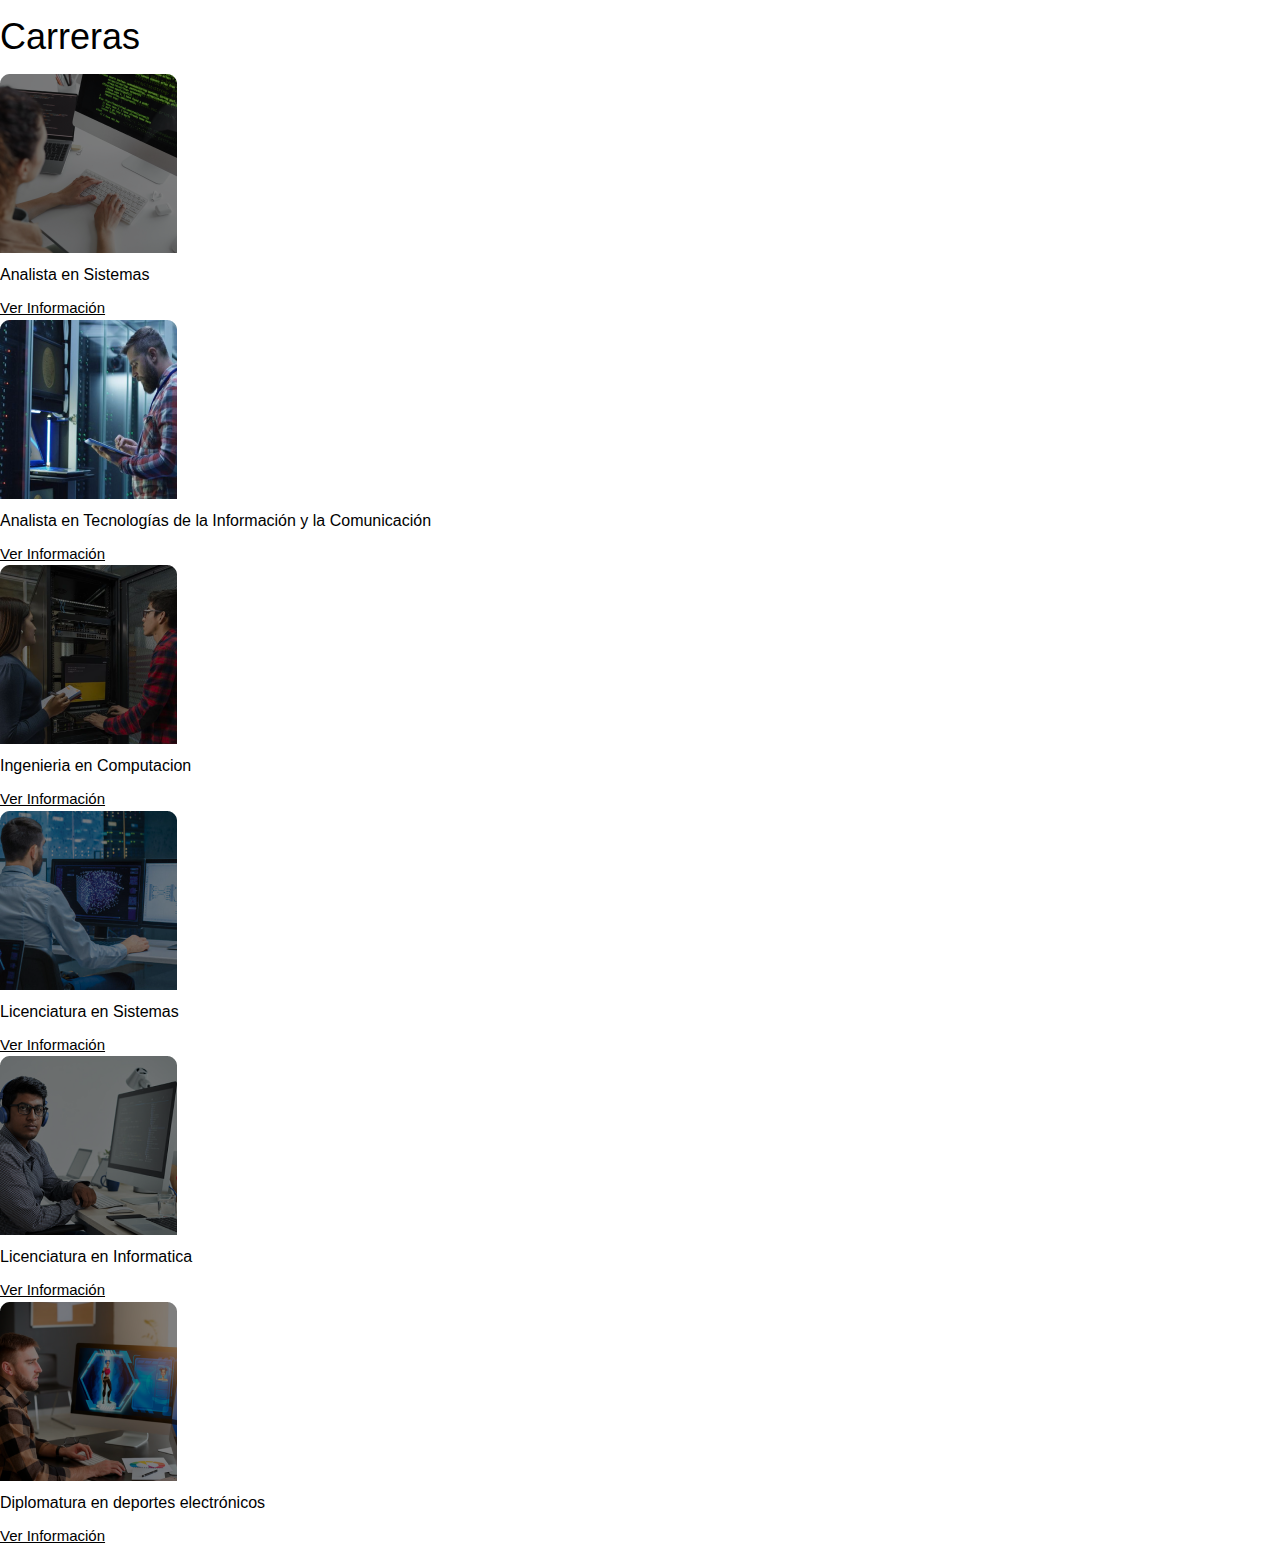
<file: carreras.html>
<!doctype html>
<html lang="en">
  <head>
    <!-- Required meta tags -->
    <meta charset="utf-8">
    <meta name="viewport" content="width=device-width, initial-scale=1, shrink-to-fit=no">
    <title>Carreras</title>
    <!-- etiqueta para agregar el favicon -->
    <link rel="shortcut icon" href="img/favicon.png">
    <!-- para el navbar -->
    <link rel="stylesheet" href="https://www.w3schools.com/w3css/4/w3.css">
    <link rel="stylesheet" href="https://fonts.googleapis.com/css?family=Lato">
    <link rel="stylesheet" href="https://cdnjs.cloudflare.com/ajax/libs/font-awesome/4.7.0/css/font-awesome.min.css">

   <!-- Bootstrap CSS -->
   <link href="https://cdn.jsdelivr.net/npm/bootstrap@5.0.2/dist/css/bootstrap.min.css" rel="stylesheet" integrity="sha384-EVSTQN3/azprG1Anm3QDgpJLIm9Nao0Yz1ztcQTwFspd3yD65VohhpuuCOmLASjC" crossorigin="anonymous">

  </head>
  <body>

    <div class="title text-center py-3">
        <h1>Carreras</h1>
    </div>

    <div class="container">
        <div class="row g-3">
            <div class="col-12 col-md-6 col-lg-4">
                <div class="card">
                    <img src="img/1.png" class="card-img-top" alt="Analista en Sistemas">
                    <div class="card-body">
                        <h6 class="card-title">Analista en Sistemas</h6>
                        <a href="analista-sistemas.html" class="btn btn-primary">Ver Información</a>
                    </div>
                </div>
            </div>
            <div class="col-12 col-md-6 col-lg-4">
                <div class="card">
                    <img src="img/2.png" class="card-img-top" alt="Analista en Sistemas">
                    <div class="card-body">
                        <h6 class="card-title"> Analista en Tecnologías de la Información y la Comunicación</h6>
                        <a href="analista-ATIC.html" class="btn btn-primary">Ver Información</a>
                    </div>
                </div>
            </div>
            <div class="col-12 col-md-6 col-lg-4">
                <div class="card">
                    <img src="img/3.png" class="card-img-top" alt="Analista en Sistemas">
                    <div class="card-body">
                        <h6 class="card-title">Ingenieria en Computacion</h6>
                        <a href="ingenieria.html" class="btn btn-primary">Ver Información</a>
                    </div>
                </div>
            </div>
            <div class="col-12 col-md-6 col-lg-4">
                <div class="card">
                    <img src="img/4.png" class="card-img-top" alt="Analista en Sistemas">
                    <div class="card-body">
                        <h6 class="card-title">Licenciatura en Sistemas</h6>
                        <a href="licenciatura-sistemas.html" class="btn btn-primary">Ver Información</a>
                    </div>
                </div>
            </div>
            <div class="col-12 col-md-6 col-lg-4">
                <div class="card">
                    <img src="img/5.png" class="card-img-top" alt="Analista en Sistemas">
                    <div class="card-body">
                        <h6 class="card-title">Licenciatura en Informatica</h6>
                        <a href="licenciatura-informatica.html" class="btn btn-primary">Ver Información</a>
                    </div>
                </div>
            </div>
            <div class="col-12 col-md-6 col-lg-4">
                <div class="card">
                    <img src="img/6.png" class="card-img-top" alt="Analista en Sistemas">
                    <div class="card-body">
                        <h6 class="card-title">Diplomatura en deportes electrónicos</h6>
                        <a href="diplomatura.html" class="btn btn-primary">Ver Información</a>
                    </div>
                </div>
            </div>
    
        </div>

    </div>

    <!-- Optional JavaScript -->
    <!-- jQuery first, then Popper.js, then Bootstrap JS -->
    <!-- <script src="https://code.jquery.com/jquery-3.3.1.slim.min.js" integrity="sha384-q8i/X+965DzO0rT7abK41JStQIAqVgRVzpbzo5smXKp4YfRvH+8abtTE1Pi6jizo" crossorigin="anonymous"></script> -->
    <!-- <script src="https://cdn.jsdelivr.net/npm/popper.js@1.14.7/dist/umd/popper.min.js" integrity="sha384-UO2eT0CpHqdSJQ6hJty5KVphtPhzWj9WO1clHTMGa3JDZwrnQq4sF86dIHNDz0W1" crossorigin="anonymous"></script> -->
    <!-- <script src="https://cdn.jsdelivr.net/npm/bootstrap@4.3.1/dist/js/bootstrap.min.js" integrity="sha384-JjSmVgyd0p3pXB1rRibZUAYoIIy6OrQ6VrjIEaFf/nJGzIxFDsf4x0xIM+B07jRM" crossorigin="anonymous"></script> -->
  </body>
</html>
</file>
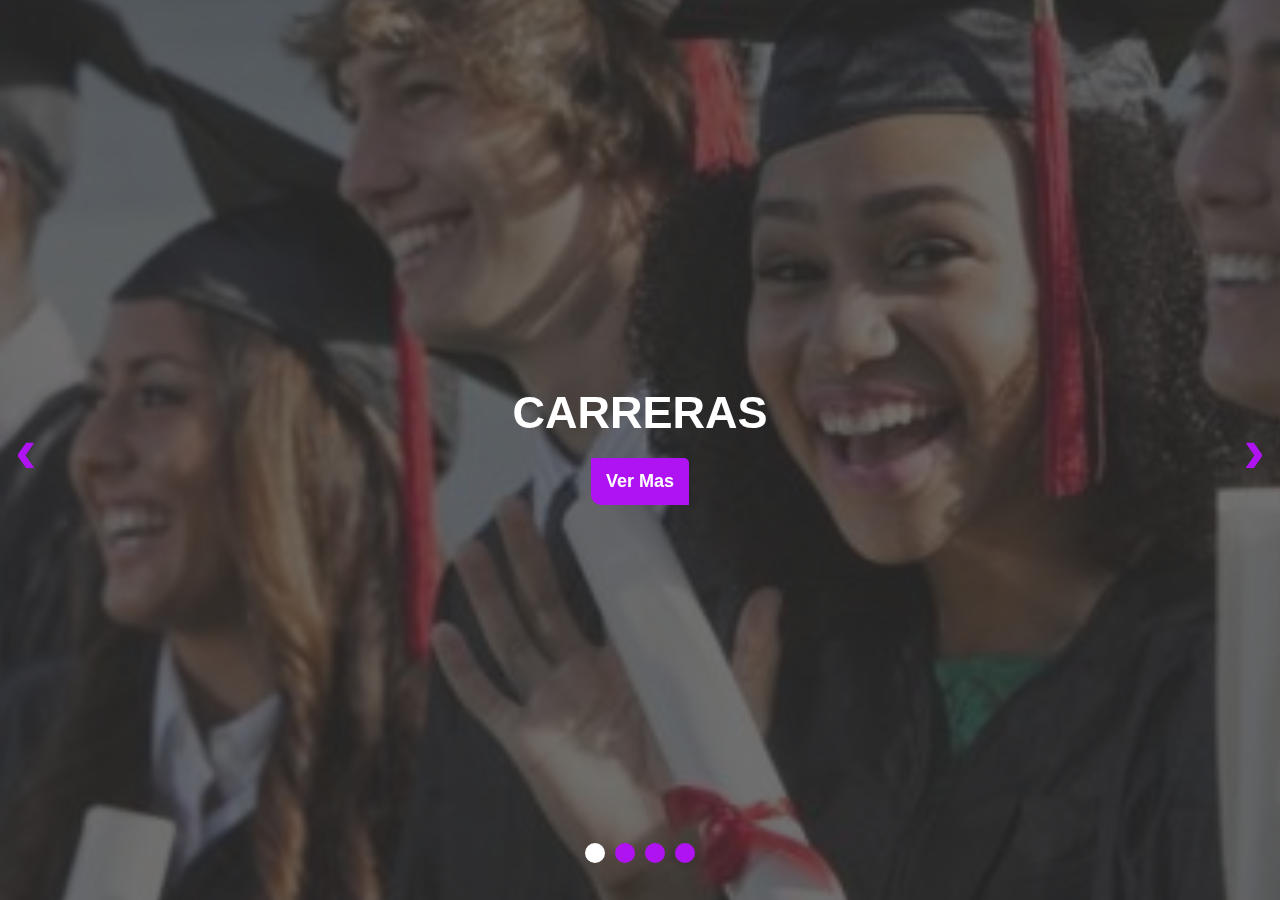
<file: estudiantes.html>
<!DOCTYPE html>
<html lang="en">
<head>
    <meta charset="UTF-8">
    <!-- etiqueta para agregar el favicon -->
    <link rel="shortcut icon" href="img/favicon.png">
    <meta http-equiv="X-UA-Compatible" content="IE=edge">
    <meta name="viewport" content="width=device-width, initial-scale=1.0">
    <title>Estudiantes</title>
    
    <link rel="stylesheet" href="https://stackpath.bootstrapcdn.com/bootstrap/4.5.2/css/bootstrap.min.css">

    <link rel="stylesheet" href="https://cdn.jsdelivr.net/npm/bootstrap-icons@1.10.3/font/bootstrap-icons.css">
    <link rel="stylesheet" href="css/main.css">


    <link rel="stylesheet" href="css/css2/bootstrap.min.css">
    <link rel="stylesheet" href="css/css2/owl.carousel.min.css">
    <link rel="stylesheet" href="css/css2/owl.theme.default.css">
    <link rel="stylesheet" href="css/css2/style.css">
</head>
<body>
    <!-- Banner Area start -->
    <section class="slider-area owl-carousel">
        <div class="slider-item" style="background-image: url(img/slide1.svg);">
            <div class="container">
                <div class="row">
                    <div class="col-xl-12">
                        <div class="slider-content">
                            <h4>Carreras</h4>
                            <a href="carreras.html" class="slider-btn">Ver Mas</a>
                        </div>
                    </div>
                </div>
            </div>
        </div>
        <div class="slider-item" style="background-image: url(img/slide2.svg);">
            <div class="container">
                <div class="row">
                    <div class="col-xl-12">
                        <div class="slider-content">
                            <h4>Rubros</h4>
                            <a href="rubros.html" class="slider-btn">Ver Mas</a>
                        </div>
                    </div>
                </div>
            </div>
        </div>
        <div class="slider-item" style="background-image: url(img/slide3.svg);">
            <div class="container">
                <div class="row">
                    <div class="col-xl-12">
                        <div class="slider-content">
                            <h4>Sugerencias</h4>
                            <a href="sugerencias.html" class="slider-btn">Ver Mas</a>
                        </div>
                    </div>
                </div>
            </div>
        </div>
        <div class="slider-item" style="background-image: url(img/slide4.svg);">
            <div class="container">
                <div class="row">
                    <div class="col-xl-12">
                        <div class="slider-content">
                            <h4>Preguntas</h4>
                            <a href="preguntas.html" class="slider-btn">Ver Mas</a>
                        </div>
                    </div>
                </div>
            </div>
        </div>
    </section>
    <script src="js/main.js"></script>
    <!-- Banner Area end -->
    <script src="js/jquery.min.js"></script>
    <script src="js/owl.carousel.min.js"></script>
    <script>
        $(document).ready(function(){
            $(".slider-area").owlCarousel({
                items: 1,
                loop: true,
                nav: true,
                autoplay: true
            });
        });
    </script>
    
</body>
</html>
</file>
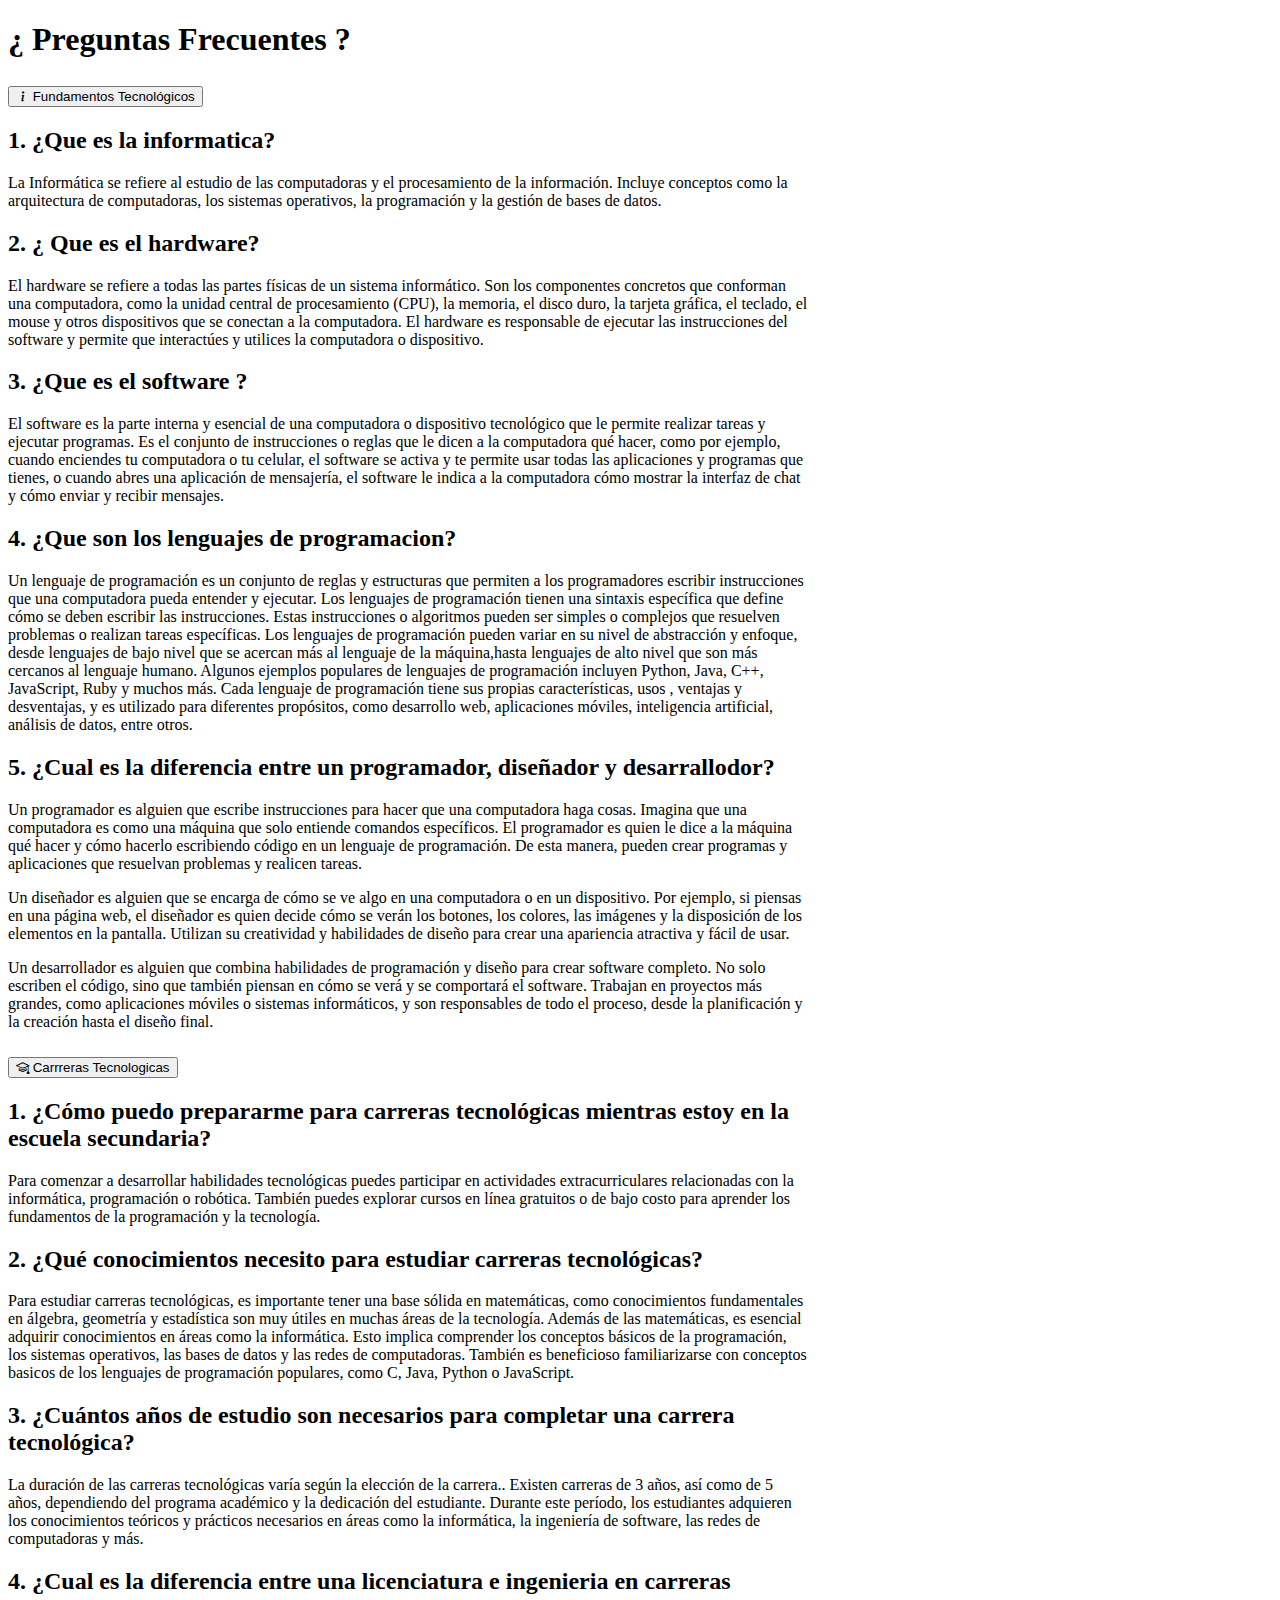
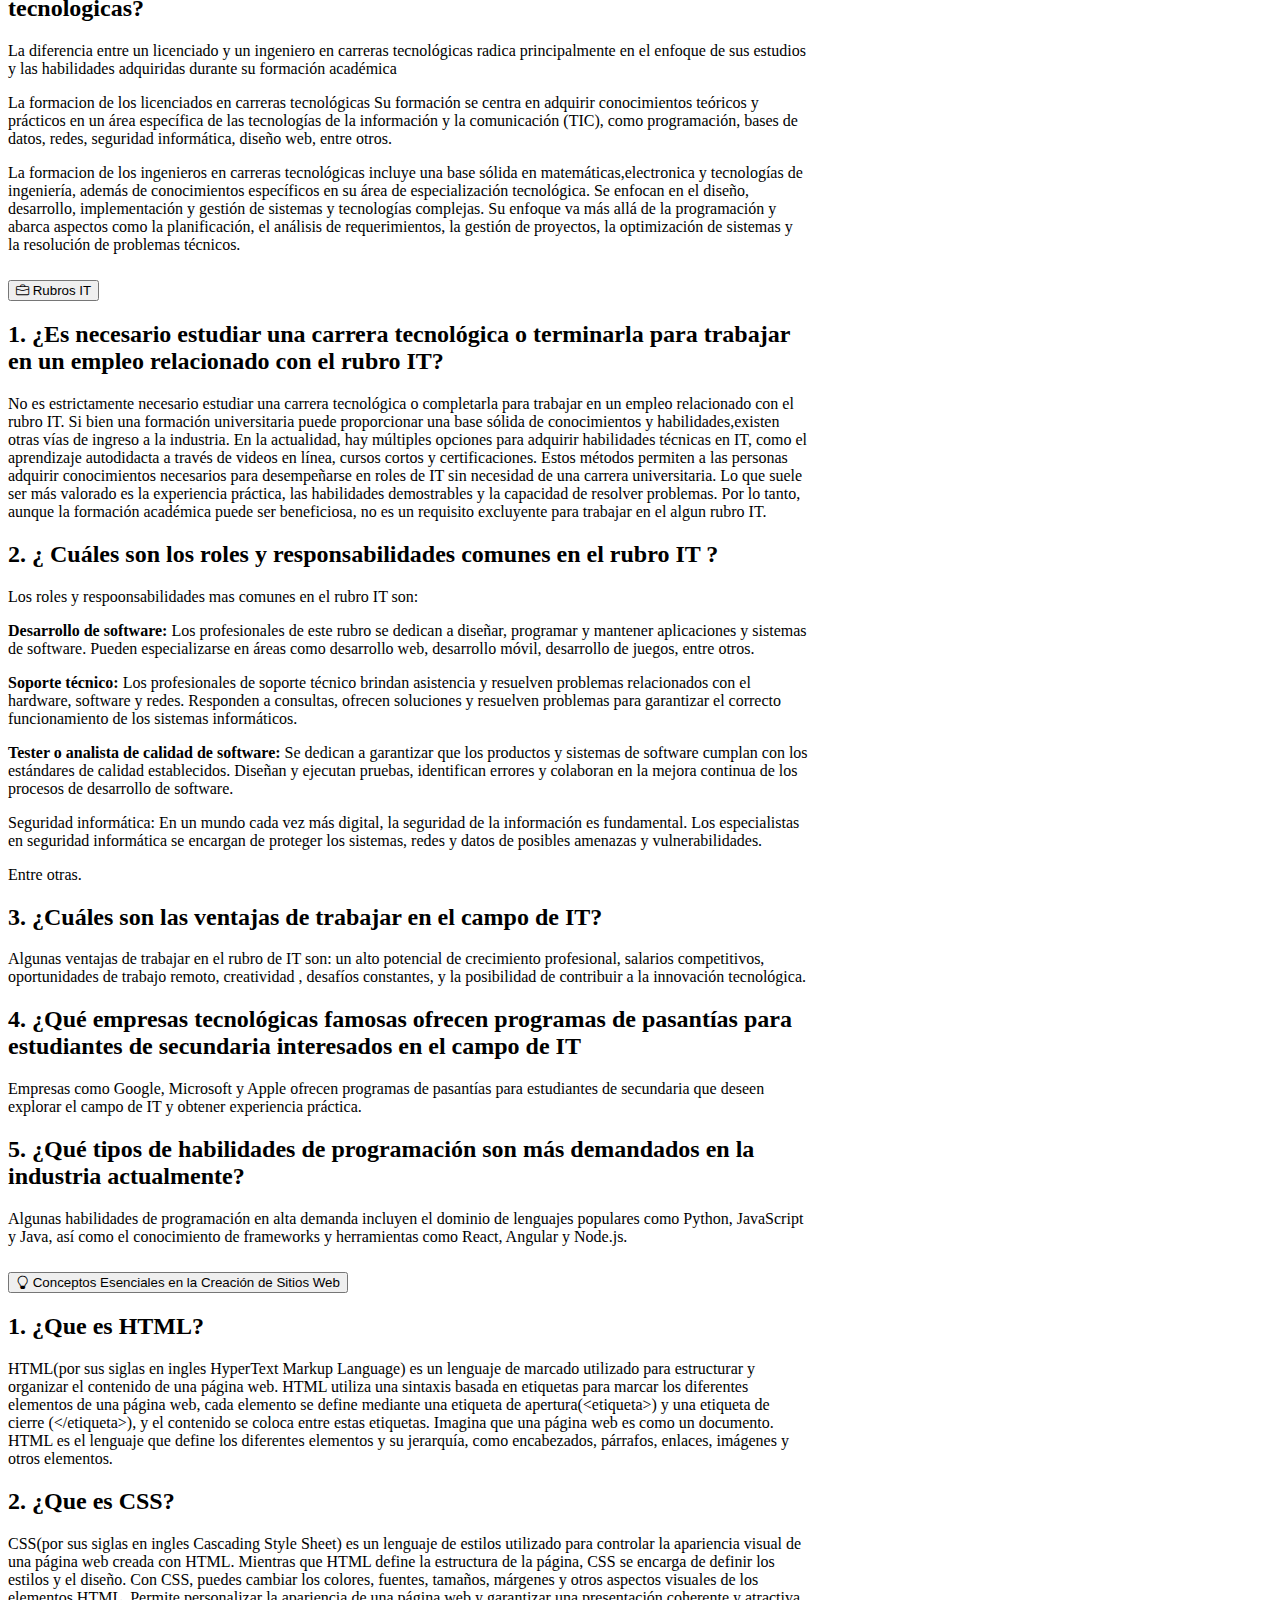
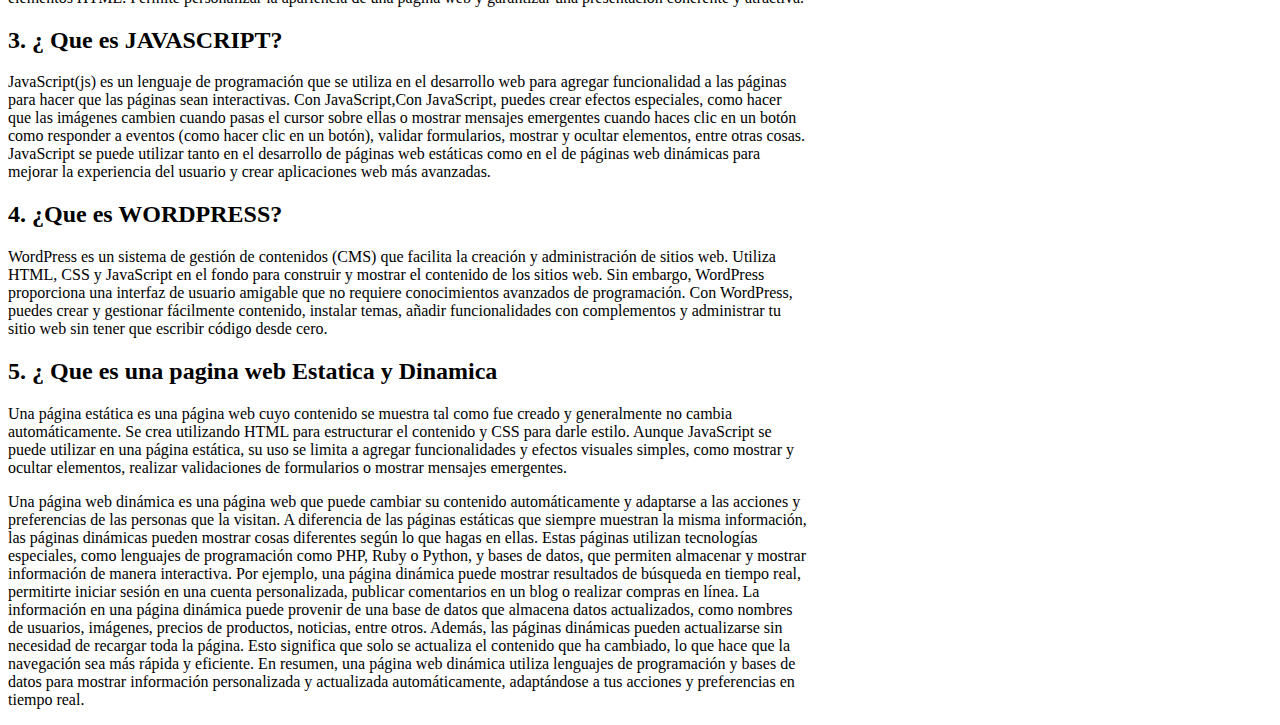
<file: preguntas.html>
<!doctype html>
<html lang="en">
  <head>
    <meta charset="UTF-8">
    <!-- etiqueta para agregar el favicon -->
    <link rel="shortcut icon" href="img/favicon.png">
    <meta name="viewport" content="width=device-width, initial-scale=1">
    <!-- etiqueta para colocar titulo de web  -->
    <title>Preguntas</title>
    <link href="https://cdn.jsdelivr.net/npm/bootstrap@5.2.1/dist/css/bootstrap.min.css" rel="stylesheet" integrity="sha384-iYQeCzEYFbKjA/T2uDLTpkwGzCiq6soy8tYaI1GyVh/UjpbCx/TYkiZhlZB6+fzT" crossorigin="anonymous">
    <link rel="stylesheet" href="https://cdn.jsdelivr.net/npm/bootstrap-icons@1.9.1/font/bootstrap-icons.css">

  </head>

<body class="min-vh-100 bg-light">

<main class="h-75 bg-light d-flex align-items-center">                
<!-- El contenedor de la categorias -->
    <section id="principal" class="h-75 container-sm mx-auto bg-light" style ="max-width: 800px;">
        <h1 class="fs-5 text-primary text-center py-3">¿ Preguntas Frecuentes ?</h1>             
     <!-- La primera categoria -->
        <div class="accordion" id="accordionExample">
          <div class="accordion-item my-4">
            <h2 class="accordion-header" id="headingOne">
              <button class="accordion-button" type="button" data-bs-toggle="collapse" data-bs-target="#collapseOne" aria-expanded="true" aria-controls="collapseOne">
                <i class="bi bi-info-lg"></i>
                <span class="px-3 text-info " mi-elemento>Fundamentos Tecnológicos</span>
              </button>
            </h2>
            <div id="collapseOne" class="accordion-collapse collapse show" aria-labelledby="headingOne" data-bs-parent="#accordionExample">
              <div class="accordion-body">
                    <h2 class="fs-6 fw-semibold">1. ¿Que es la informatica?</h2>
                    <div class="my-2"> 
                    La Informática se refiere al estudio de las computadoras y el procesamiento de la información. 
                    Incluye conceptos como la arquitectura de computadoras, los sistemas operativos, la programación y la gestión de bases de datos.
                    </div>
                    <h2 class="fs-6 fw-semibold">2. ¿ Que es el hardware?</h2>
                    <div class="my-2">
                    El hardware se refiere a todas las partes físicas de un sistema informático. Son los componentes concretos que conforman una computadora, como la unidad central de procesamiento (CPU), la memoria, el disco duro, la tarjeta gráfica, el teclado, el mouse y otros dispositivos que se conectan a la computadora. 
                    El hardware es responsable de ejecutar las instrucciones del software y permite que interactúes y utilices la computadora o dispositivo.
                    </div>
                    <h2 class="fs-6 fw-semibold">3. ¿Que es el software ?</h2>
                    <div class="my-2">
                    El software es la parte interna y esencial de una computadora o dispositivo tecnológico que le permite realizar tareas y ejecutar programas.
                    Es el conjunto de instrucciones o reglas que le dicen a la computadora qué hacer, como por ejemplo, cuando enciendes tu computadora
                    o tu celular, el software se activa y te permite usar todas las aplicaciones y programas que tienes, o cuando abres una aplicación de mensajería, 
                    el software le indica a la computadora cómo mostrar la interfaz de chat y cómo enviar y recibir mensajes.
                    </div>
                    <h2 class="fs-6 fw-semibold">4. ¿Que son los lenguajes de programacion?</h2>
                    <div class="my-2">
                    Un lenguaje de programación es un conjunto de reglas y estructuras que permiten a los programadores escribir instrucciones que una computadora pueda entender y ejecutar.
                    Los lenguajes de programación tienen una sintaxis específica que define cómo se deben escribir las instrucciones. Estas instrucciones o algoritmos pueden ser simples o complejos que resuelven problemas o realizan tareas específicas.
                    Los lenguajes de programación pueden variar en su nivel de abstracción y enfoque, desde lenguajes de bajo nivel que se acercan más al lenguaje de la máquina,hasta lenguajes de alto nivel que son más cercanos al lenguaje humano.
                    Algunos ejemplos populares de lenguajes de programación incluyen Python, Java, C++, JavaScript, Ruby y muchos más.
                    Cada lenguaje de programación tiene sus propias características, usos , ventajas y desventajas, y es utilizado para diferentes propósitos, como desarrollo web, aplicaciones móviles, inteligencia artificial, análisis de datos, entre otros.
                    </div>
                    <h2 class="fs-6 fw-semibold">5. ¿Cual es la diferencia entre un programador, diseñador y desarrallodor?</h2>
                    <div class="my-2">
                    <p> Un programador es alguien que escribe instrucciones para hacer que una computadora haga cosas. 
                    Imagina que una computadora es como una máquina que solo entiende comandos específicos. 
                    El programador es quien le dice a la máquina qué hacer y cómo hacerlo escribiendo código en un lenguaje de programación.
                    De esta manera, pueden crear programas y aplicaciones que resuelvan problemas y realicen tareas.</p>

                    <p> Un diseñador es alguien que se encarga de cómo se ve algo en una computadora o en un dispositivo.
                    Por ejemplo, si piensas en una página web, el diseñador es quien decide cómo se verán los botones, los colores, las imágenes y la disposición de los elementos en la pantalla.
                    Utilizan su creatividad y habilidades de diseño para crear una apariencia atractiva y fácil de usar.</p>
                    
                    <p>Un desarrollador es alguien que combina habilidades de programación y diseño para crear software completo.
                    No solo escriben el código, sino que también piensan en cómo se verá y se comportará el software. 
                    Trabajan en proyectos más grandes, como aplicaciones móviles o sistemas informáticos, y son responsables de todo el proceso, desde la planificación y la creación hasta el diseño final.</p> 
                    </div>
              </div>
            </div>
          </div>
<!-- La segunda Categoria  -->
        <div class="accordion-item my-4">
          <h2 class="accordion-header" id="headingTwo">
            <button class="accordion-button collapsed" type="button" data-bs-toggle="collapse" data-bs-target="#collapseTwo" aria-expanded="false" aria-controls="collapseTwo">
                <i class="bi bi-mortarboard"></i>
              <span class="px-3 text-info" >Carrreras Tecnologicas</span>  
            </button>
          </h2>
          <div id="collapseTwo" class="accordion-collapse collapse" aria-labelledby="headingTwo" data-bs-parent="#accordionExample">
            <div class="accordion-body">
              <h2 class="fs-6 fw-semibold">1. ¿Cómo puedo prepararme para carreras tecnológicas mientras estoy en la escuela secundaria?</h2>
              <div class="my-2">
                Para comenzar a desarrollar habilidades tecnológicas puedes participar en actividades extracurriculares relacionadas con la informática, programación o robótica. 
                También puedes explorar cursos en línea gratuitos o de bajo costo para aprender los fundamentos de la programación y la tecnología.
              </div>
              <h2 class="fs-6 fw-semibold">2. ¿Qué conocimientos necesito para estudiar carreras tecnológicas?</h2>
              <div class="my-2">
                Para estudiar carreras tecnológicas, es importante tener una base sólida en matemáticas, como conocimientos fundamentales en álgebra, geometría y estadística son muy útiles en muchas áreas de la tecnología.
                Además de las matemáticas, es esencial adquirir conocimientos en áreas como la informática. Esto implica comprender los conceptos básicos de la programación, los sistemas operativos, las bases de datos y las redes de computadoras.
                También es beneficioso familiarizarse con conceptos basicos de los lenguajes de programación populares, como C, Java, Python o JavaScript.
              </div>
              <h2 class="fs-6 fw-semibold">3. ¿Cuántos años de estudio son necesarios para completar una carrera tecnológica?</h2>
              <div class="my-2">
                La duración de las carreras tecnológicas varía según la elección de la carrera.. Existen carreras de 3 años, así como de 5 años, dependiendo del programa académico y la dedicación del estudiante.
                Durante este período, los estudiantes adquieren los conocimientos teóricos y prácticos necesarios en áreas como la informática, la ingeniería de software, las redes de computadoras y más. 
              </div>
              <h2 class="fs-6 fw-semibold">4. ¿Cual es la diferencia entre una licenciatura e ingenieria en carreras tecnologicas?</h2>
              <div class="my-2">
                La diferencia entre un licenciado y un ingeniero en carreras tecnológicas radica principalmente en el enfoque de sus estudios y las habilidades adquiridas durante su formación académica
                <p>La formacion de los licenciados en carreras tecnológicas Su formación se centra en adquirir conocimientos teóricos y prácticos en un área específica de las tecnologías de la información y la comunicación (TIC), como programación, bases de datos, redes, seguridad informática, diseño web, entre otros.</p>
                <p>La formacion de los ingenieros en carreras tecnológicas incluye una base sólida en matemáticas,electronica y tecnologías de ingeniería, además de conocimientos específicos en su área de especialización tecnológica.
                 Se enfocan en el diseño, desarrollo, implementación y gestión de sistemas y tecnologías complejas. Su enfoque va más allá de la programación y abarca aspectos como la planificación, el análisis de requerimientos, la gestión de proyectos, la optimización de sistemas y la resolución de problemas técnicos. </p>
              </div>
            </div>
          </div>
        </div>
 <!-- La tercera categoria  -->
        <div class="accordion-item my-4">
          <h2 class="accordion-header" id="headingThree">
            <button class="accordion-button collapsed" type="button" data-bs-toggle="collapse" data-bs-target="#collapseThree" aria-expanded="false" aria-controls="collapseThree">
              
                <i class="bi bi-briefcase"></i>
              <span class="px-3 text-info">Rubros IT </span>
            </button>
          </h2>
          <div id="collapseThree" class="accordion-collapse collapse" aria-labelledby="headingThree" data-bs-parent="#accordionExample">
            <div class="accordion-body">
              <h2 class="fs-6 fw-semibold">1. ¿Es necesario estudiar una carrera tecnológica o terminarla para trabajar en un empleo relacionado con el rubro IT?</h2>
              <div class="my-2">
                 No es estrictamente necesario estudiar una carrera tecnológica o completarla para trabajar en un empleo relacionado con el rubro IT.
                 Si bien una formación universitaria puede proporcionar una base sólida de conocimientos y habilidades,existen otras vías de ingreso a la industria.
                 En la actualidad, hay múltiples opciones para adquirir habilidades técnicas en IT, como el aprendizaje autodidacta a través de videos en línea, 
                 cursos cortos y certificaciones. Estos métodos permiten a las personas adquirir conocimientos necesarios para desempeñarse en roles de IT sin necesidad de una carrera universitaria.
                Lo que suele ser más valorado es la experiencia práctica, las habilidades demostrables y la capacidad de resolver problemas.
                Por lo tanto, aunque la formación académica puede ser beneficiosa, no es un requisito excluyente para trabajar en el algun rubro IT.
              </div>
              <h2 class="fs-6 fw-semibold">2. ¿ Cuáles son los roles y responsabilidades comunes en el rubro IT ? </h2>
              <div class="my-2">
                <p> Los roles y respoonsabilidades mas comunes en el rubro IT son:  </p>
                <p> <strong> Desarrollo de software:</strong> Los profesionales de este rubro se dedican a diseñar, programar y mantener aplicaciones y sistemas de software. Pueden especializarse en áreas como desarrollo web, desarrollo móvil, desarrollo de juegos, entre otros. </p>
                <p> <strong> Soporte técnico: </strong>  Los profesionales de soporte técnico brindan asistencia y resuelven problemas relacionados con el hardware, software y redes. Responden a consultas, ofrecen soluciones y resuelven problemas para garantizar el correcto funcionamiento de los sistemas informáticos. </p> 
                <p> <strong> Tester o analista de calidad de software: </strong> Se dedican a garantizar que los productos y sistemas de software cumplan con los estándares de calidad establecidos. Diseñan y ejecutan pruebas, identifican errores y colaboran en la mejora continua de los procesos de desarrollo de software.</p>
                <p> Seguridad informática: En un mundo cada vez más digital, la seguridad de la información es fundamental. Los especialistas en seguridad informática se encargan de proteger los sistemas, redes y datos de posibles amenazas y vulnerabilidades. </p> 
                Entre otras.
              </div>
              <h2 class="fs-6 fw-semibold">3. ¿Cuáles son las ventajas de trabajar en el campo de IT? </h2>
              <div class="my-2">
                Algunas ventajas de trabajar en el rubro de IT son:  un alto potencial de crecimiento profesional, salarios competitivos, oportunidades de trabajo remoto, creatividad , desafíos constantes, y la posibilidad de contribuir a la innovación tecnológica.
              </div>
              <h2 class="fs-6 fw-semibold">4. ¿Qué empresas tecnológicas famosas ofrecen programas de pasantías para estudiantes de secundaria interesados en el campo de IT</h2>
              <div class="my-2">Empresas como Google, Microsoft y Apple ofrecen programas de pasantías para estudiantes de secundaria que deseen explorar el campo de IT y obtener experiencia práctica.</div>
              <h2 class="fs-6 fw-semibold">5. ¿Qué tipos de habilidades de programación son más demandados en la industria actualmente?</h2>
              <div class="my-2">
                Algunas habilidades de programación en alta demanda incluyen el dominio de lenguajes populares como Python, JavaScript y Java, así como el conocimiento de frameworks y herramientas como React, Angular y Node.js.
              </div>
            </div>
          </div>
        </div>
 <!-- La cuarta categoria  -->
      <div class="accordion-item">
          <h2 class="accordion-header" id="heading4">
            <button class="accordion-button collapsed" type="button" data-bs-toggle="collapse" data-bs-target="#collapseFour" aria-expanded="false" aria-controls="collapseThree">
                <i class="bi bi-lightbulb"></i>
               <span class="px-3 text-info">Conceptos Esenciales en la Creación de Sitios Web</span>
            </button>
          </h2>
          <div id="collapseFour" class="accordion-collapse collapse" aria-labelledby="heading4" data-bs-parent="#accordionExample">
            <div class="accordion-body">
              <h2 class="fs-6 fw-semibold">1. ¿Que es HTML?</h2>
              <div class="my-2">
                HTML(por sus siglas en ingles HyperText Markup Language) es un lenguaje de marcado utilizado para estructurar y organizar el contenido de una página web. 
                HTML utiliza una sintaxis basada en etiquetas para marcar los diferentes elementos de una página web, cada elemento se define mediante una etiqueta de apertura(&lt;etiqueta&gt;) y una etiqueta de cierre (&lt;/etiqueta&gt;), y el contenido se coloca entre estas etiquetas. 
                Imagina que una página web es como un documento. HTML es el lenguaje que define los diferentes elementos y su jerarquía, como encabezados, párrafos, enlaces, imágenes y otros elementos.

            </div>
              <h2 class="fs-6 fw-semibold">2. ¿Que es CSS?</h2>
              <div class="my-2">
                CSS(por sus siglas en ingles Cascading Style Sheet) es un lenguaje de estilos utilizado para controlar la apariencia visual de una página web creada con HTML. 
                Mientras que HTML define la estructura de la página, CSS se encarga de definir los estilos y el diseño. Con CSS, puedes cambiar los colores, fuentes, tamaños, márgenes y otros aspectos visuales de los elementos HTML.
                 Permite personalizar la apariencia de una página web y garantizar una presentación coherente y atractiva.
            </div>
              <h2 class="fs-6 fw-semibold">3. ¿ Que es JAVASCRIPT?</h2>
              <div class="my-2">
                JavaScript(js) es un lenguaje de programación que se utiliza en el desarrollo web para agregar funcionalidad a las páginas para hacer que las páginas sean interactivas.
                Con JavaScript,Con JavaScript, puedes crear efectos especiales, como hacer que las imágenes cambien cuando pasas el cursor sobre ellas o mostrar mensajes emergentes cuando haces clic en un botón como responder a eventos (como hacer clic en un botón), validar formularios, mostrar y ocultar elementos, entre otras cosas. 
                JavaScript se puede utilizar tanto en el desarrollo de páginas web estáticas como en el de páginas web dinámicas para  mejorar la experiencia del usuario y crear aplicaciones web más avanzadas.
            </div>
              <h2 class="fs-6 fw-semibold">4. ¿Que es WORDPRESS?</h2>
              <div class="my-2">
                WordPress es un sistema de gestión de contenidos (CMS) que facilita la creación y administración de sitios web. Utiliza HTML, CSS y JavaScript en el fondo para construir y mostrar el contenido de los sitios web.
                Sin embargo, WordPress proporciona una interfaz de usuario amigable que no requiere conocimientos avanzados de programación. Con WordPress, puedes crear y gestionar fácilmente contenido, instalar temas, añadir funcionalidades con complementos y administrar tu sitio web sin tener que escribir código desde cero.
              </div>
              <h2 class="fs-6 fw-semibold">5. ¿ Que es una pagina web Estatica y Dinamica</h2>
              <div class="my-2">
                <p>Una página estática es una página web cuyo contenido se muestra tal como fue creado y generalmente no cambia automáticamente. Se crea utilizando HTML para estructurar el contenido y CSS para darle estilo.
                Aunque JavaScript se puede utilizar en una página estática, su uso se limita a agregar funcionalidades y efectos visuales simples, como mostrar y ocultar elementos, realizar validaciones de formularios o mostrar mensajes emergentes. 
                </p>
                <p>
                    Una página web dinámica es una  página web que puede cambiar su contenido automáticamente y adaptarse a las acciones y preferencias de las personas que la visitan. 
                    A diferencia de las páginas estáticas que siempre muestran la misma información, las páginas dinámicas pueden mostrar cosas diferentes según lo que hagas en ellas.
                    Estas páginas utilizan tecnologías especiales, como lenguajes de programación como PHP, Ruby o Python, y bases de datos, que permiten almacenar y mostrar información de manera interactiva.
                    Por ejemplo, una página dinámica puede mostrar resultados de búsqueda en tiempo real, permitirte iniciar sesión en una cuenta personalizada, publicar comentarios en un blog o realizar compras en línea.
                    La información en una página dinámica puede provenir de una base de datos que almacena datos actualizados, como nombres de usuarios, imágenes, precios de productos, noticias, entre otros. 
                    Además, las páginas dinámicas pueden actualizarse sin necesidad de recargar toda la página. Esto significa que solo se actualiza el contenido que ha cambiado, lo que hace que la navegación sea más rápida y eficiente.
                    En resumen, una página web dinámica utiliza lenguajes de programación y bases de datos para mostrar información personalizada y actualizada automáticamente, adaptándose a tus acciones y preferencias en tiempo real.
                </p>
            </div>
            </div>
          </div>
        </div>
    </div>
</section>
</main>
    <script src="https://cdn.jsdelivr.net/npm/bootstrap@5.2.1/dist/js/bootstrap.bundle.min.js" integrity="sha384-u1OknCvxWvY5kfmNBILK2hRnQC3Pr17a+RTT6rIHI7NnikvbZlHgTPOOmMi466C8" crossorigin="anonymous"></script>
  
</body>
</html>
</file>
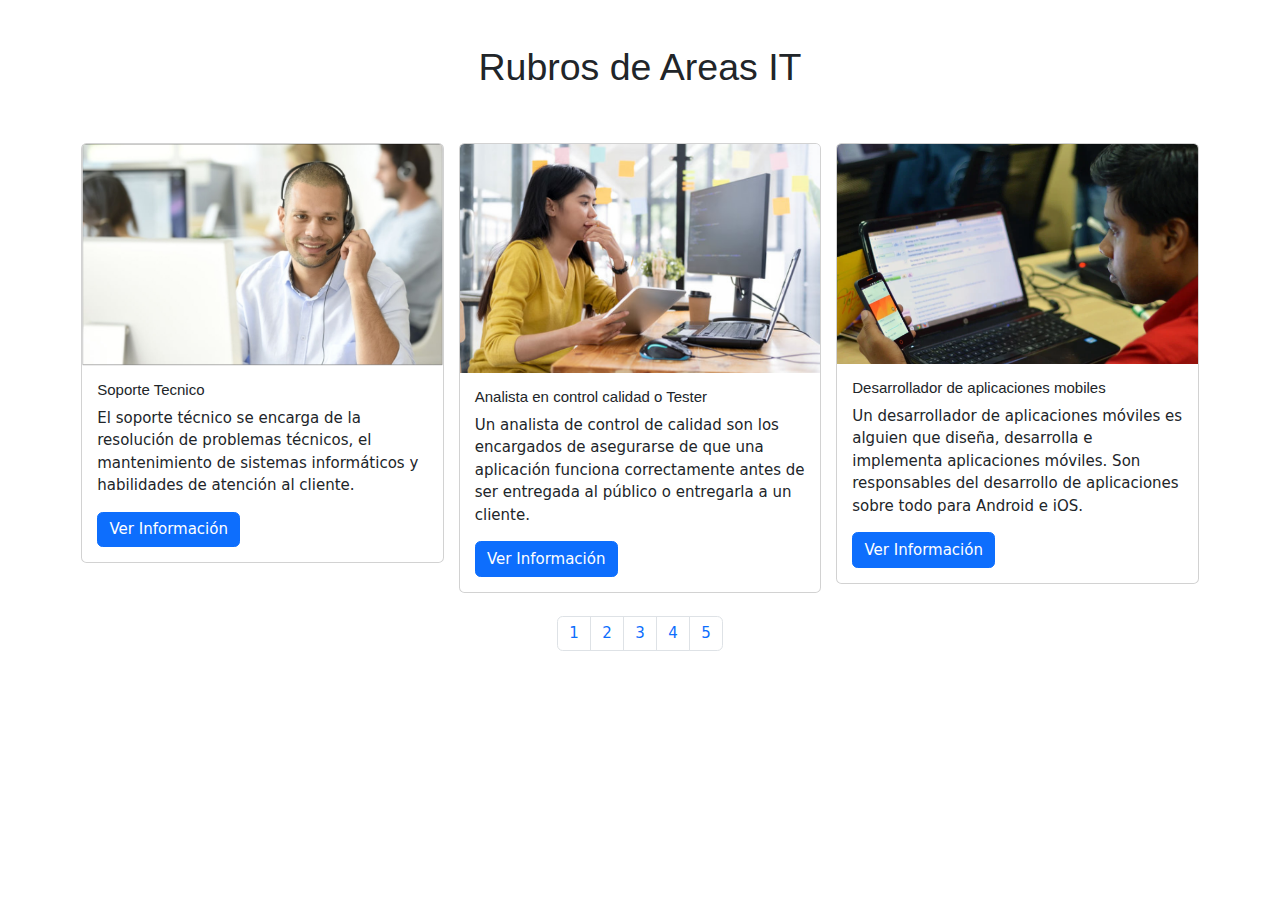
<file: rubros.html>
<!DOCTYPE html>
<html lang="en">
<head>
  <meta charset="UTF-8">
  <meta name="viewport" content="width=device-width, initial-scale=1.0">
   <!-- etiqueta para agregar el favicon -->
   <link rel="shortcut icon" href="img/favicon.png">
  <link rel="stylesheet" href="https://www.w3schools.com/w3css/4/w3.css">
    <link rel="stylesheet" href="https://fonts.googleapis.com/css?family=Lato">
    <link rel="stylesheet" href="https://cdnjs.cloudflare.com/ajax/libs/font-awesome/4.7.0/css/font-awesome.min.css">

     <!-- Bootstrap CSS -->
   <link href="https://cdn.jsdelivr.net/npm/bootstrap@5.0.2/dist/css/bootstrap.min.css" rel="stylesheet" integrity="sha384-EVSTQN3/azprG1Anm3QDgpJLIm9Nao0Yz1ztcQTwFspd3yD65VohhpuuCOmLASjC" crossorigin="anonymous">
    <!-- Bootstrap JS -->
    <script src="https://cdn.jsdelivr.net/npm/bootstrap@5.0.2/dist/js/bootstrap.bundle.min.js"></script>
  <link rel="stylesheet" href="https://stackpath.bootstrapcdn.com/bootstrap/5.0.0-alpha1/css/bootstrap.min.css">
  <title>Rubros</title>
</head>
<body>

  <div class="title text-center py-5">
    <h1>Rubros de Areas IT</h1>
  </div>

  <div class="container">
    <div id="cardContainer" class="row custom-row-style g-3">
      <!-- Cards -->
    </div>

    <!-- Paginación -->
    <nav id="pagination" aria-label="Page navigation example">
      <ul class="pagination justify-content-center">
      </ul>
    </nav>
  </div>

  <!-- Modales -->
  <!-- Modal 1 -->
  <div class="modal fade" id="modal1" tabindex="-1" aria-labelledby="exampleModalLabel" aria-hidden="true">
    <div class="modal-dialog modal-lg">
      <div class="modal-content">
        <div class="modal-header">
          <h5 class="modal-title" id="exampleModalLabel">Soporte Tecnico</h5>
          <button type="button" class="btn-close" data-bs-dismiss="modal" aria-label="Close"></button>
        </div>
        <div class="modal-body">
          <p>Si estás interesado en un trabajo de soporte técnico, es importante que sepas que esta área implica ayudar a los usuarios de una empresa con problemas de hardware y software. Algunas de las tareas más comunes que realizan los técnicos de soporte son:</p>
          <ul>
            <li>La resolución de problemas en computadoras, la instalación de sistemas operativos y configuración de equipos.</li>
            <li>El mantenimiento de los equipos, la capacitación de usuarios y la gestión de incidencias.</li>
          </ul>
          <p>Para prepararse para un trabajo de soporte técnico, el estudiante puede considerar estudiar cualquier carrera tecnológica que incluya materias relacionadas con la informática, las redes y los sistemas. Además, también hay cursos como reparador de computadoras, impresoras, celulares y otros dispositivos que podrían ser útiles para complementar una carrera universitaria o para obtener habilidades especializadas en áreas específicas del soporte técnico.</p>
        </div>
      </div>
    </div>
  </div>
  <!-- Fin Modal 1 -->
  <!-- Modal 2 -->
  <div class="modal fade" id="modal2" tabindex="-1" aria-labelledby="exampleModalLabel" aria-hidden="true">
    <div class="modal-dialog modal-lg">
      <div class="modal-content">
        <div class="modal-header">
          <h5 class="modal-title" id="exampleModalLabel">Analista en control calidad o Tester</h5>
          <button type="button" class="btn-close" data-bs-dismiss="modal" aria-label="Close"></button>
        </div>
        <div class="modal-body">
            <p> Si estás interesado en un trabajo de Tester, es importante que sepas que se aseguran de que no haya errores, que los sitios sean fáciles de usar y que todo funcione según lo previsto. </p>
            <p> Las principales funciones:   </p>         
            <ul>
                <li> Son probar los sistemas informáticos para que funcionen correctamente </li>
                <li> Documentar los errores encontrados  </li>
                <li> Desarrollar procedimientos de prueba para hacer un seguimiento de los problemas como crear un plan de pruebas</li>
                <li> Simular el rendimiento del producto y evaluar los resultados </li>
                <li> Sugerir mejoras a los desarrolladores y entregar reportes del plan de pruebas.</li>
            </ul>
            <p>Para prepararse para un trabajo de tester, el estudiante puede considerar estudiar cualquier carrera tecnológica para  adquirir conceptos de calidad, habilidades específicas para el análisis y control de calidad. </p> 
             Además de una carrera universitaria, existen cursos específicos para tester. Estos cursos pueden ser de corta duración y se centran en brindar las habilidades y conocimientos necesarios para trabajar en este rubro.
        </div>
      </div>
    </div>
  </div>
  <!-- Fin Modal 2 -->
<!-- modal 3 -->
           <div class="modal fade" id="modal3" tabindex="-1" aria-labelledby="exampleModalLabel" aria-hidden="true">
            <div class="modal-dialog modal-lg">
              <div class="modal-content">
                <div class="modal-header">
                  <h5 class="modal-title" id="exampleModalLabel">Desarrollador de aplicaciones mobiles</h5>
                  <button type="button" class="btn-close" data-bs-dismiss="modal" aria-label="Close"></button>
                </div>
                <div class="modal-body">
                    <p> Si estás interesado en un trabajo como desarrollador de aplicaciones moviles, es importante que sepas que la primera tarea es entender lo que el cliente está tratando de lograr con la aplicación. Esto permite al desarrollador de aplicaciones móviles determinar cómo debe ser la implementación y debe asegurarse de cumplir las pautas de los operadores de la tienda de aplicaciones (por ejemplo, Play Store o Apple store) </p>
                    <p> Las principales funciones son :   </p>         
                    <ul>
                        <li> Análisis del proyectos a desarrollar  </li>
                        <li> Definición de necesidades del cliente y conversión en requisitos técnicos.</li>
                        <li> Diseño y desarrollo de aplicaciones móviles con Android Studio, Swift, Flutter, Ionic, kotlin.</li>
                        <li> Asegurar funcionalidad entre la parte funcional y la técnica. </li>
                        <li> Mantenerse al día con las tecnologias, los conceptos y las mejores prácticas para la programación de aplicaciones móviles </li>
                    </ul>
                    <p>Para prepararse para un trabajo de desarrollador de aplicaciones, el estudiante puede considerar estudiar cualquier carrera tecnológica para  adquirir conocimiento  teoricos y prácticos de HTML, CSS y JavaScript,Java , Kotlin , entre otros. </p> 
                     Además de una carrera universitaria, existen cursos específicos para tester. Estos cursos pueden ser de corta duración y se centran en brindar las habilidades y conocimientos necesarios para trabajar en este rubro.
                </div>
              </div>
            </div>
        </div>
 <!-- fin  modal 3  -->
  <!-- modal 4 -->
  <div class="modal fade" id="modal4" tabindex="-1" aria-labelledby="exampleModalLabel" aria-hidden="true">
    <div class="modal-dialog modal-lg">
      <div class="modal-content">
        <div class="modal-header">
          <h5 class="modal-title" id="exampleModalLabel">Desarrollador Web</h5>
          <button type="button" class="btn-close" data-bs-dismiss="modal" aria-label="Close"></button>
        </div>
        <div class="modal-body" style="height: 500px; overflow-y: auto;">
            <h5>Desarrollador Front-End</h5>    
            <p>Un desarrollador web front-end se centra en la parte visible, creando la interfaz de usuario y garantizando una experiencia visual e interactiva agradable para los usuarios. </p> 
            <p> Las principales funciones son :   </p>    
             <ul>
                 <li> Su objetivo principal es traducir el diseño visual en código utilizando HTML, CSS y JavaScript. </li>
                 <li> Tambien mediante el uso de JavaScript y sus librerias(frameworks) como React, Angular o Vue, el desarrollador frontend crea interacciones y elementos interactivos en el sitio web. Esto puede incluir animaciones, formularios, menús desplegables y otras características interactivas. </li>
                <li>  También utiliza técnicas de diseño responsivo para garantizar que el sitio se vea y funcione correctamente en computadoras de escritorio, tablets y dispositivos móviles. </li>
                </ul> 
             <p>Para prepararse para un trabajo de desarrollador web frontend, el estudiante puede considerar estudiar cualquier carrera tecnológica para  adquirir conocimiento  teóricos y prácticos de HTML , CSS, Javascript. </p> 
            <p> Además existen cursos específicos en desarrollador web frontend estos cursos pueden ser de corta duración y se centran en brindar las habilidades y conocimientos necesarios para trabajar en este rubro.</p>

            <h5>Desarrollador Back-End</h5>    
            <p>Desarrollador web back-end se encarga del funcionamiento detrás de un sitio web. Se ocupa de la gestión de datos, la lógica de negocio, la seguridad y la comunicación con otros componentes del sistema.</p> 
             Es decir de las siguientes responsabilidades:
            <ul>
                <li>Manejar la lógica y las reglas de negocio, procesar y  almacenar datos,  realizar operaciones  de cálculos, validaciones y manipulaciones de datos.</li>
                <li>Conexión con bases de datos.</li>
                <li>Seguridad y autenticación.</li>
                <li>Escalabilidad y rendimiento</li>
            </ul>
            <p> Para prepararse para un trabajo de desarrollador web backend, el estudiante puede considerar estudiar cualquier carrera tecnológica para  adquirir conocimiento  teóricos y prácticos de lenguajes de programación como PHP,PYTHON O JAVA, manejo de base de datos e integración. </p> 
            <p> Además existen cursos específicos en desarrollo web backend. Estos cursos pueden ser de corta duración y se centran en brindar las habilidades y conocimientos necesarios para trabajar en este rubro. </p>

            <h5>Desarrollador Full-Stack</h5>     
             <p> Es aquel profesional que domina las dos partes de un desarrollo web, es decir, tanto los aspectos del front end, la parte visual con la que el usuario puede interactuar, como los del back end, la gestión interna de la página y la comunicación entre el navegador y la base de datos.</p>
        </div>
      </div>
    </div>
</div>
<!-- fin  modal 4  -->
   <!-- modal 5 -->
   <div class="modal fade" id="modal5" tabindex="-1" aria-labelledby="exampleModalLabel" aria-hidden="true">
    <div class="modal-dialog modal-lg">
      <div class="modal-content">
        <div class="modal-header">
          <h5 class="modal-title" id="exampleModalLabel">Project Manager o jefe de proyectos</h5>
          <button type="button" class="btn-close" data-bs-dismiss="modal" aria-label="Close"></button>
        </div>
        <div class="modal-body">
            <p> Para prepararse para un trabajo de Project Manager, el estudiante puede considerar estudiar cualquier carrera tecnológica para  adquirir conocimiento  teóricos y prácticos de la gestión de proyecto como Project Management Institute (PMI) y su certificación Project Management Professional (PMP),  metodologías ágiles, como Scrum o Kanban,Habilidades de liderazgo,Gestión del tiempo y planificación y Gestión de riesgos. </p>
             Además existen cursos específicos . Estos cursos pueden ser de corta duración y se centran en brindar las habilidades y conocimientos necesarios para trabajar en este rubro.
        </div>
      </div>
    </div>
</div>
<!-- fin  modal 5  -->
<!-- modal 6 -->
<div class="modal fade" id="modal6" tabindex="-1" aria-labelledby="exampleModalLabel" aria-hidden="true">
    <div class="modal-dialog modal-lg">
      <div class="modal-content">
        <div class="modal-header">
          <h5 class="modal-title" id="exampleModalLabel">Administrador de Base de datos</h5>
          <button type="button" class="btn-close" data-bs-dismiss="modal" aria-label="Close"></button>
        </div>
        <div class="modal-body">
            <p> Este perfil se encarga de crear sistemas de respaldo para que los datos no se pierdan en caso de que haya algún problema. </p> 
            <p> Dentro de las responsabilidades de un Administrador de Bases de Datos:</p>
            <ul>
                <li>Se encuentra el establecimiento de políticas y procedimientos para la seguridad, el mantenimiento y el uso del sistema de gestión de bases de datos.</li>
                <li>Además del diseño, implementación y mantenimiento de las bases de dstos. </li>
                <li>Es importante que un Administrador de Bases de Datos se mantenga en constante actualización y al tanto de las nuevas tecnologías y enfoques de diseño.</li>
            </ul>
             <p>Para prepararse para un trabajo de Administrador de base de datos o DBA, el estudiante puede considerar estudiar cualquier carrera tecnológica para  adquirir conocimiento  teóricos y prácticos de base datos como SQL y la diferencia entre base datos relacionales y no relacionales.</p> 
             Además existen cursos específicos . Estos cursos pueden ser de corta duración y se centran en brindar las habilidades y conocimientos necesarios para trabajar en este rubro.
        </div>
      </div>
    </div>
</div>
<!-- fin  modal 6  -->
 <!-- modal 7 -->
 <div class="modal fade" id="modal7" tabindex="-1" aria-labelledby="exampleModalLabel" aria-hidden="true">
    <div class="modal-dialog modal-lg">
      <div class="modal-content">
        <div class="modal-header">
          <h5 class="modal-title" id="exampleModalLabel"> Devops</h5>
          <button type="button" class="btn-close" data-bs-dismiss="modal" aria-label="Close"></button>
        </div>
        <div class="modal-body">
            <p> DevOps promueve un estilo de trabajo colaborativo e integrado, para que los equipos que diseñan y desarrollan los productos digitales estén en contacto permanente con los responsables de darle mantenimiento y recibir el feedback de los usuarios. </p>
            <p>  Para prepararse para un trabajo de Devops, el estudiante puede considerar estudiar cualquier carrera tecnológica larga y práctica profesional para  adquirir conocimiento  teóricos y prácticos de integración continua en ambientes de desarrollo. </p>
            <p>Además de una carrera universitaria, existen cursos específicos en Devops. Estos cursos pueden ser de corta duración y se centran en brindar las habilidades y conocimientos necesarios para trabajar en este rubro.</p>
        </div>
      </div>
    </div>
</div>
<!-- fin  modal 7  -->
 <!-- modal 8 -->
 <div class="modal fade" id="modal8" tabindex="-1" aria-labelledby="exampleModalLabel" aria-hidden="true">
    <div class="modal-dialog modal-lg">
      <div class="modal-content">
        <div class="modal-header">
          <h5 class="modal-title" id="exampleModalLabel">Analista Funcional</h5>
          <button type="button" class="btn-close" data-bs-dismiss="modal" aria-label="Close"></button>
        </div>
        <div class="modal-body">
            <p>  El analista funcional trabaja en conjunto con los  gerentes, usuarios finales y desarrolladores de software. Su trabajo implica realizar investigaciones, recopilar información y analizar el rendimiento de sistemas existentes.</p> 
            <p> Además, el analista funcional debe documentar y comunicar claramente los requerimientos a los equipos de desarrollo, asegurando que se comprendan adecuadamente. También pueden participar en pruebas y validación de las soluciones implementadas. </p>
            <p> Para prepararse para un trabajo de analista funcional, el estudiante puede considerar estudiar cualquier carrera tecnológica para  adquirir habilidades técnicas relevantes, como la comprensión de sistemas informáticos, bases de datos y conceptos de programación. Además de una carrera universitaria, existen cursos en análisis funcional. Estos cursos pueden ser de corta duración y se centran en brindar las habilidades y conocimientos necesarios para trabajar en este rubro.</p>
        </div>
      </div>
    </div>
</div>
<!-- fin  modal 8  -->
<!-- modal 9 -->
<div class="modal fade" id="modal9" tabindex="-1" aria-labelledby="exampleModalLabel" aria-hidden="true">
    <div class="modal-dialog modal-lg">
      <div class="modal-content">
        <div class="modal-header">
          <h5 class="modal-title" id="exampleModalLabel">Administrador de Redes</h5>
          <button type="button" class="btn-close" data-bs-dismiss="modal" aria-label="Close"></button>
        </div>
        <div class="modal-body">
             <p> Un administrador de redes realiza las siguientes funciones: </p>  
              <ul>
                <li> Instalar sistemas de red y computadoras (redes LAN y WAN) </li>
                <li> Asegurar el buen funcionamiento de la red</li>
                <li> Administración de usuarios, programas y documentación </li>
                <li> Diagnóstico de problemas y diseño de soluciones de la red </li>
                <li> Administrar y mantener los sistemas de seguros </li>
                <li> Configuración del router </li>
                <li> Actualización de los servidores de datos y del equipo de red </li>
                <li> Planificar, implementar y supervisar las redes informáticas</li>
              </ul>
            <p> Para prepararse para un trabajo de administrador de redes, el estudiante puede considerar estudiar cualquier carrera tecnológica para  adquirir conceptos de redes y comunicaciones. </p>                            
            Además de una carrera universitaria, existen cursos específicos en redes. Estos cursos pueden ser de corta duración y se centran en brindar las habilidades y conocimientos necesarios para trabajar en este rubro.
        </div>
      </div>
    </div>
</div>
<!-- fin  modal 9  -->
<!-- modal 10 -->
<div class="modal fade" id="modal10" tabindex="-1" aria-labelledby="exampleModalLabel" aria-hidden="true">
    <div class="modal-dialog modal-lg">
      <div class="modal-content">
        <div class="modal-header">
          <h5 class="modal-title" id="exampleModalLabel">Robotica</h5>
          <button type="button" class="btn-close" data-bs-dismiss="modal" aria-label="Close"></button>
        </div>
        <div class="modal-body">
            <p>Algunas tareas comunes que podrían realizar un ingeniero en robótica son :</p>
            <ul>
                <li>Diseño y desarrollo de robots: Esto implica el diseño de la estructura mecánica, la selección y configuración de componentes electrónicos, la integración de sensores y actuadores, y la programación del comportamiento del robot.
                </li>
                <li>
                    Programación y control: Esto puede incluir la programación para que el robot pueda reconocer su entorno, así como la programación para guiar el movimiento.
                </li>
                <li>
                    Integración de sistemas: Los ingenieros en robótica trabajan en la integración de sistemas robóticos en entornos específicos. Por ejemplo, pueden trabajar en la implementación de robots en líneas de producción industriales, en el diseño de sistemas robóticos para el cuidado de la salud o en la adaptación de robots para aplicaciones específicas en agricultura, logística, exploración espacial, entre otros.
                </li>
                <li>
                    Mantenimiento y reparación: Los profesionales en robótica también se encargan del mantenimiento y la reparación de robots. Esto implica el diagnóstico de problemas, la sustitución de componentes defectuosos, la calibración de sensores y actuadores, y la resolución de cualquier otra dificultad técnica que pueda surgir.
                </li>
            </ul>
            Para prepararse para un trabajo de Robotica, el estudiante puede considerar estudiar cualquier carrera tecnológica ademas de otras carreras para  adquirir conceptos de electronica y circuitos. </p>                            
            Además de una carrera universitaria. Estos cursos pueden ser de corta duración como Arduino y se centran en brindar las habilidades y conocimientos necesarios para trabajar en este rubro.    
        </div>
      </div>
    </div>
</div>
<!-- fin  modal 10  --> 
<!-- modal 11 -->
<div class="modal fade" id="modal11" tabindex="-1" aria-labelledby="exampleModalLabel" aria-hidden="true">
    <div class="modal-dialog modal-lg">
      <div class="modal-content">
        <div class="modal-header">
          <h5 class="modal-title" id="exampleModalLabel">Diseñador Web y UX/UI</h5>
          <button type="button" class="btn-close" data-bs-dismiss="modal" aria-label="Close"></button>
        </div>
        <div class="modal-body"  style="height: 500px; overflow-y: auto;">
        <p> El papel de un diseñador web gira entorno a la creación del diseño y los aspectos visuales de un sitio. Su objetivo a menudo es asegurarse de que el sitio sea visualmente agradable y fácil de usar, y lograr la retención de usuarios o visitantes: lograr que permanezcan en ella el mayor tiempo posible. </p>
        <p> Tambien deben diseñar páginas web de una manera que se traduzca bien en varios dispositivos o sea “responsive”. </p>  
        <h5>Diseñador UX</h5>
        <p> Un diseñador UX es aquél que se especializa en la experiencia del usuario que navega una página web. El UX hace referencia a todos los aspectos relativos de interacción con el usuario, y no sólo hace referencia al diseño, sino también al aspecto visual, la calidad del contenido, todo lo relacionado con las emociones y sentimientos que componen la marca y la transmisión de todo esto al usuario.</p>
        <p> Básicamente las funciones del diseñador UX se componen de: </p>
        <ul>
            <li>Investigación de mercado. Esto haría referencia a la información que pueda recopilar para hacer más llamativo el contenido del sitio web, analizando las estrategias que use la industria y dé resultados con su público objetivo.</li>
            <li>Implementar pruebas de usabilidad; esto ayuda a determinar si las funciones de una página web son cómodas y afines al público objetivo.</li>
            <li>Arquitectura de la información. El orden adecuado va a llevar al usuario indirectamente a sentir más cercanía con el objetivo de la web y tendrá una mejor experiencia al ingresar al sitio web.</li>
        </ul>
        <h5>Diseñador UI</h5>   
        <p>Un diseñador UI se encarga de crear visualmente la interfaz del producto y que de esa forma, tenga armonía y genere una excelente experiencia al usuario. A su vez, crea elementos interactivos y se encarga de que se vea perfecto en todo tipo de plataformas. El diseñador UI debe trabajar proporcionando guías de estilos y patrones de uso. </p>
        <p>Las actividades que realiza un diseñador UI son:</p>
         <ul>
            <li>Diseño de interacción respecto a la respuesta del sistema</li>
            <li>Guías de interacción que vendrían siendo los estados del sistema</li>
            <li>Diseño de elementos como botones y formularios</li>
            <li>Diseño visual de íconos e imágenes</li>
            <li>Guías de estilo como paletas de color y fuentes</li>
         </ul>
       
        </div>
      </div>
    </div>
</div>
<!-- fin  modal 11  -->
  <!-- modal 12 -->
  <div class="modal fade" id="modal12" tabindex="-1" aria-labelledby="exampleModalLabel" aria-hidden="true">
    <div class="modal-dialog modal-lg">
      <div class="modal-content">
        <div class="modal-header">
          <h5 class="modal-title" id="exampleModalLabel">Ciberseguridad</h5>
          <button type="button" class="btn-close" data-bs-dismiss="modal" aria-label="Close"></button>
        </div>
        <div class="modal-body">
         <p>Su principal labor, pasa no solo por identificar posibles amenazas emergentes, sino también proteger el sistema para que nadie pueda entrar.</p>   
         <p>Algunas actividades comunes que podrían llevar a cabo son :</p>
         <ul>
            <li>Evaluación de riesgos: Realizar análisis de riesgos para identificar vulnerabilidades y evaluar las posibles amenazas que podrían afectar a los sistemas y datos de una organización.
            </li>
            <li>Implementación de medidas de seguridad: Configurar y mantener sistemas de seguridad, como firewalls, sistemas de detección de intrusiones, sistemas de prevención de pérdida de datos, y encriptación de datos, para proteger los activos digitales de la organización.
            </li>
            <li>Monitoreo y detección de amenazas: Supervisar constantemente los sistemas en busca de actividad sospechosa o intentos de intrusión. Utilizar herramientas y técnicas de detección de amenazas para identificar y responder rápidamente a incidentes de seguridad.</li>
         </ul>
         Para prepararse para un trabajo de Ciberseguridad, el estudiante puede considerar estudiar cualquier carrera tecnológica </p>                            
            Además de una carrera universitaria, existen cursos específicos en redes y seguridad. Estos cursos pueden ser de corta duración como de larga duración y se centran en brindar las habilidades y conocimientos necesarios para trabajar en este rubro.  
        </div>
      </div>
    </div>
</div>
<!-- fin  modal 12  -->  
  <!-- modal 13 -->
  <div class="modal fade" id="modal13" tabindex="-1" aria-labelledby="exampleModalLabel" aria-hidden="true">
    <div class="modal-dialog modal-lg">
      <div class="modal-content">
        <div class="modal-header">
          <h5 class="modal-title" id="exampleModalLabel">Analista de Datos</h5>
          <button type="button" class="btn-close" data-bs-dismiss="modal" aria-label="Close"></button>
        </div>
        <div class="modal-body">
         <p>Un analista de datos se dedica a examinar y analizar grandes cantidades de datos para encontrar patrones, tendencias y relaciones. Utiliza herramientas como Hojas de cálculo,SQL, Power BI y QlikView, entre otras cosas. y técnicas especializadas para organizar, limpiar y visualizar los datos de manera comprensible.
           El objetivo principal del analista de datos es proporcionar información y recomendaciones basadas en los datos para respaldar la toma de decisiones estratégicas en una organización.</p>   
           Los analistas de datos utilizan habilidades en matemáticas, estadísticas y programación para trabajar con datos y extraer información significativa. 
           También pueden colaborar con otros equipos, como el de marketing o el de investigación, para identificar oportunidades de mejora y optimización basadas en los hallazgos obtenidos del análisis de datos.
        </div>
      </div>
    </div>
</div>
<!-- fin  modal 13  -->          

  <!-- Otros modales... -->

  <script src="https://code.jquery.com/jquery-3.6.0.min.js"></script>
  <script src="https://stackpath.bootstrapcdn.com/bootstrap/5.0.0-alpha1/js/bootstrap.bundle.min.js"></script>
  <script>
    var cardContainer = document.getElementById('cardContainer');
    var pagination = document.getElementById('pagination');

    var currentPage = 0;
    var cardsPerPage = 3;
    var cardsData = [
      {
        title: 'Soporte Tecnico',
        description: 'El soporte técnico se encarga de la resolución de problemas técnicos, el mantenimiento de sistemas informáticos y habilidades de atención al cliente.',
        image: 'img/soporte.png',
        modalId: 'modal1'
      },
      {
        title: 'Analista en control calidad o Tester',
        description: 'Un analista de control de calidad son los encargados de asegurarse de que una aplicación funciona correctamente antes de ser entregada al público o entregarla a un cliente.',
        image: 'img/tester.png',
        modalId: 'modal2'
      },
     {
        title: 'Desarrollador de aplicaciones mobiles',
        description: 'Un desarrollador de aplicaciones móviles es alguien que diseña, desarrolla e implementa aplicaciones móviles. Son responsables del desarrollo de aplicaciones sobre todo para Android e iOS.',
        image: 'img/dev-mobile.png',
        modalId: 'modal3'
      },
      {
        title: 'Desarrollador Web',
        description: 'El desarrollo web se divide en 3 ramas : Por un lado estan los desarrolladores Front-End que se encargan de lo visual , por otro lado lado los desarrolladores Back-End que se encargan de la parte interna y por ultimo los desarrolladores Full-stack que domina las dos partes tanto el front-end y back-end.',
        image: 'img/dev-web.png',
        modalId: 'modal4'
      },
      {
        title: 'Project Manager o Jefe de proyectos',
        description: 'Un Project Manager o PM es el responsable de liderar y coordinar todas las fases de un proyecto, desde la planificación hasta la entrega final. ',
        image: 'img/pm.png',
        modalId: 'modal5'
      },
      {
        title: 'Administrador de Base de datos',
        description: 'Un Administrador de base de datos o DBA , se encarga de gestionar y dar mantenimiento a las bases de datos de diferentes sistemas informáticos.',
        image: 'img/abd.png',
        modalId: 'modal6'
      },
      {
        title: 'Devops',
        description: 'Un Devops o Ingeniero DevOps se centra en la integración de los equipos de desarrollo de software para mejorar la eficiencia y la calidad de la entrega de software.Utilizando automatización, infraestructura como código y tecnologías de contenedores.',
        image: 'img/devops.png',
        modalId: 'modal7'
      },
      {
        title: 'Analista Funcional',
        description: 'Un analista funcional es un encargado de comprender las necesidades de una empresa o cliente y traducirlas en requerimientos funcionales para desarrollar soluciones informáticas.',
        image: 'img/analista-funcional.png',
        modalId: 'modal8'
      },
      {
        title: 'Administrador de Redes',
        description: 'La administración de redes consiste en administrar y asegurar el funcionamiento correcto de las redes informáticas,sobre todo una red libre de fallos, antes de que afecte a los usuarios finales.',
        image: 'img/adminr.png',
        modalId: 'modal9'
      },
      {
        title: 'Robotica',
        description: 'Un profesional que trabaja en el área de la robótica se encarga del diseño, ensamblaje y operaciones de los robots. Estos suelen ser programados para ahorrar tiempo y sustituir a los humanos en trabajos costosos, pesados, riesgosos y repetitivos.',
        image: 'img/robotica.png',
        modalId: 'modal10'
      },
      {
        title: 'Diseñador Web y UX/UI ',
        description: 'Un diseñador web se encarga de crear y diseñar sitios web, enfocándose en la apariencia visual, la experiencia del usuario y la usabilidad. Hay diferentes tipos de diseñadores web, cada uno de los cuales se centra en un tipo de trabajo único y específico. Estos son: Diseñadores UX y Diseñadores IU',
        image: 'img/ux-ui.png',
        modalId: 'modal11'
      },
      {
        title: 'Ciberseguridad ',
        description: 'La ciberseguridad se trata de proteger nuestros dispositivos (como computadoras y teléfonos) y la información que tenemos en ellos para evitar que personas malintencionadas nos hagan daño. Los expertos en ciberseguridad utilizan herramientas para detectar y prevenir ataques cibernéticos, como los virus o los intentos de robo de información. ',
        image: 'img/ciberseguridad.png',
        modalId: 'modal12'
      },
      {
        title: 'Analista de Datos o Data Analyst ',
        description: 'El analista de datos o Data Analyst es la persona encargada de recopilar, filtrar e interpretar bases de datos para ayudar a que las empresas tomen decisiones.',
        image: 'img/analisis-de-datos.png',
        modalId: 'modal13'
      },
      // Agrega más objetos de datos según sea necesario
    ];

    function createCard(data) {
      var cardDiv = document.createElement('div');
      cardDiv.className = 'col-12 col-md-6 col-lg-4 mb-4';

      var card = document.createElement('div');
      card.className = 'card';

      var image = document.createElement('img');
      image.src = data.image;
      image.className = 'card-img-top';

      var cardBody = document.createElement('div');
      cardBody.className = 'card-body';

      var title = document.createElement('h6');
      title.className = 'card-title';
      title.textContent = data.title;

      var description = document.createElement('p');
      description.textContent = data.description;

      var button = document.createElement('button');
      button.type = 'button';
      button.className = 'btn btn-primary';
      button.setAttribute('data-bs-toggle', 'modal');
    //   button.setAttribute('data-bs-target', '#modal');
      button.setAttribute('data-bs-target', '#' + data.modalId);
      button.textContent = 'Ver Información';

      cardBody.appendChild(title);
      cardBody.appendChild(description);
      cardBody.appendChild(button);

      card.appendChild(image);
      card.appendChild(cardBody);

      cardDiv.appendChild(card);

      return cardDiv;
    }

    function renderCards(page) {
      var startIndex = page * cardsPerPage;
      var endIndex = startIndex + cardsPerPage;

      var fragment = document.createDocumentFragment();

      for (var i = startIndex; i < endIndex && i < cardsData.length; i++) {
        var card = createCard(cardsData[i]);
        fragment.appendChild(card);
      }

      cardContainer.innerHTML = '';
      cardContainer.appendChild(fragment);
    }

    function renderPagination() {
      var numPages = Math.ceil(cardsData.length / cardsPerPage);

      var paginationUl = pagination.querySelector('ul');
      paginationUl.innerHTML = '';

      for (var i = 0; i < numPages; i++) {
        var pageLi = document.createElement('li');
        pageLi.className = 'page-item';
        var pageLink = document.createElement('a');
        pageLink.className = 'page-link';
        pageLink.href = '#';
        pageLink.textContent = i + 1;
        pageLink.addEventListener('click', function (event) {
          event.preventDefault();
          var page = parseInt(this.textContent) - 1;
          goToPage(page);
        });
        pageLi.appendChild(pageLink);
        paginationUl.appendChild(pageLi);
      }
    }

    function goToPage(page) {
      currentPage = page;
      renderCards(currentPage);

      var paginationLinks = pagination.getElementsByTagName('a');
      for (var i = 0; i < paginationLinks.length; i++) {
        paginationLinks[i].classList.remove('active');
      }
      paginationLinks[currentPage].classList.add('active');
    }

    renderCards(currentPage);
    renderPagination();
  </script>

</body>
</html>
</file>
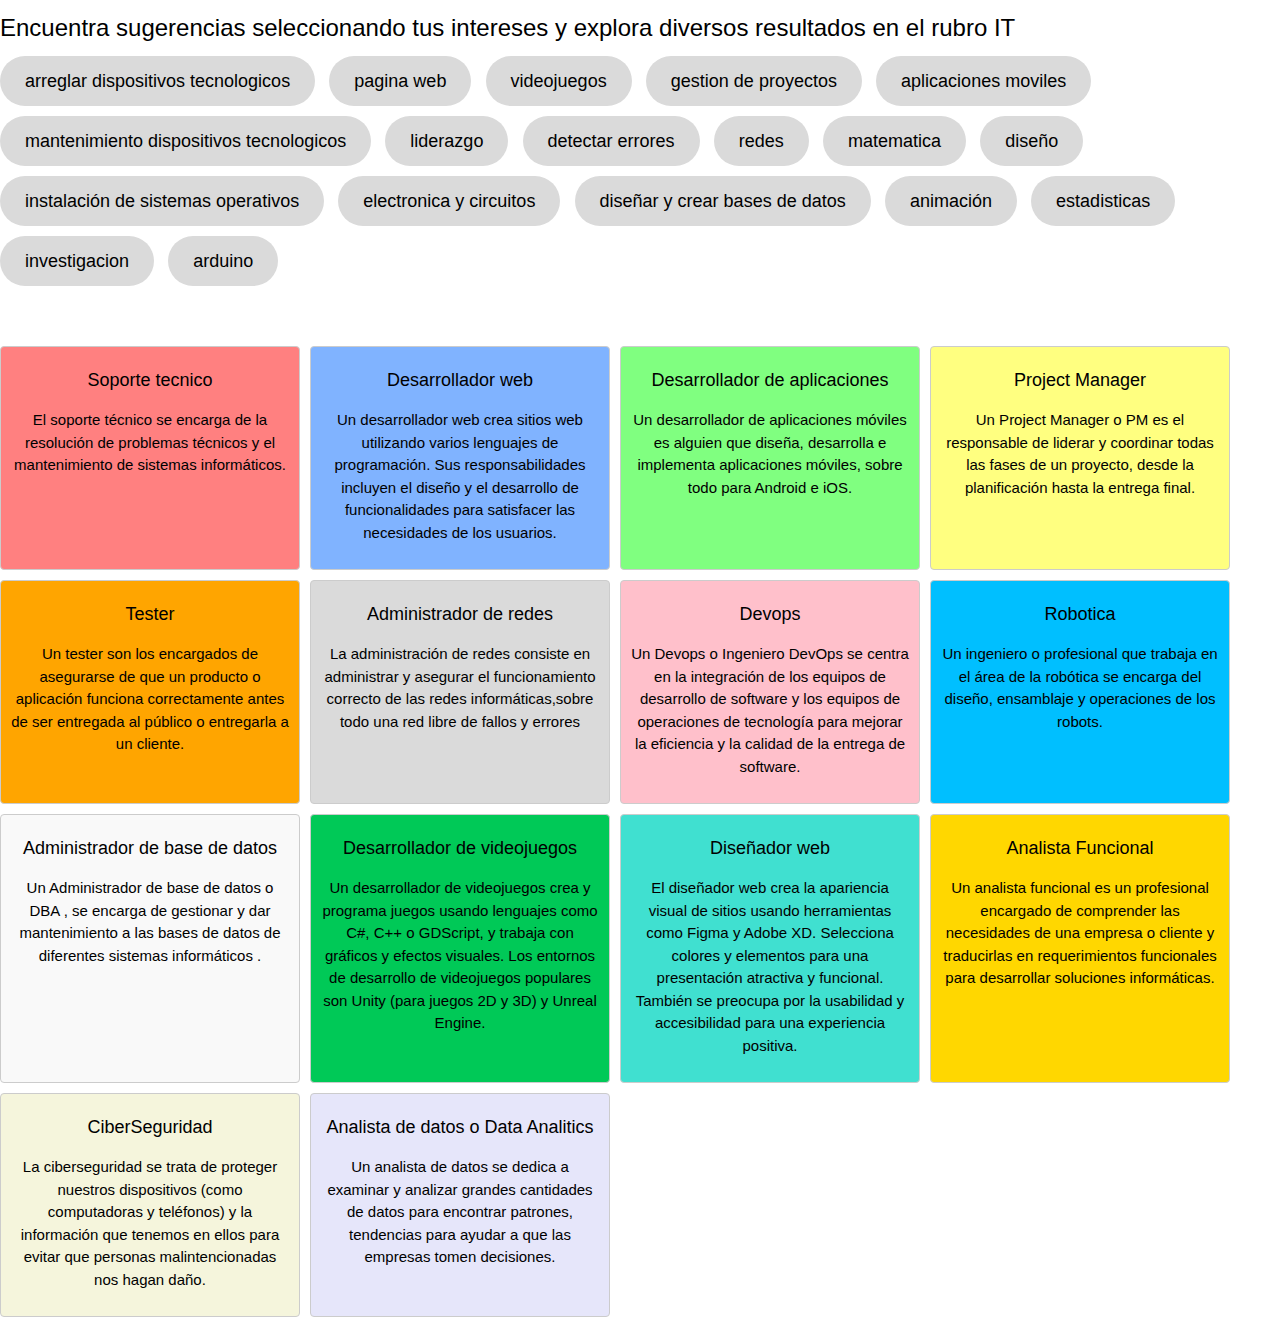
<file: sugerencias.html>
<!DOCTYPE html>
<html>
<head>
  <meta charset="UTF-8">
  <link rel="shortcut icon" href="img/favicon.png">
  <title>Sugerencias</title>
  <link rel="stylesheet" href="https://www.w3schools.com/w3css/4/w3.css">
    <link rel="stylesheet" href="https://fonts.googleapis.com/css?family=Lato">
    <link rel="stylesheet" href="https://cdnjs.cloudflare.com/ajax/libs/font-awesome/4.7.0/css/font-awesome.min.css">

     <!-- Bootstrap CSS -->
   <link href="https://cdn.jsdelivr.net/npm/bootstrap@5.0.2/dist/css/bootstrap.min.css" rel="stylesheet" integrity="sha384-EVSTQN3/azprG1Anm3QDgpJLIm9Nao0Yz1ztcQTwFspd3yD65VohhpuuCOmLASjC" crossorigin="anonymous">
  <style>
.card {
      flex: 0 0 calc(25% - 20px);
      margin-right: 10px;
      margin-bottom: 10px;
      padding: 10px;
      box-sizing: border-box;
      border: 1px solid #ccc;
      border-radius: 4px;
      background-color: #f9f9f9;
      text-align: center;
    }

    #cardsContainer {
      display: flex;
      flex-wrap: wrap;
      justify-content: flex-start;
    }

    @media (max-width: 600px) {
      .card {
        flex: 0 0 calc(50% - 20px);
      }
    }

    .card-red {
      background-color: #ff8080;
    }

    .card-blue {
      background-color: #80b3ff;
    }

    .card-green {
      background-color: #80ff80;
    }

    .card-yellow {
      background-color: #ffff80;
    }

    .card-orange {
      background-color: #FFA500;
    }

    .card-gray {
      background-color: #dadada;
    }

    .card-pink {
      background-color: #FFC0CB;
    }
    
    .card-skyblue {
      background-color: #00BFFF;
    }

    .card-emeraldgreen {
      background-color:  #00C957;
    }
    .card-Turquoise {
      background-color:  #40E0D0;
    }
    
    .card-gold {
      background-color:  #FFD700;
    }
    .card-Beige {
      background-color: #F5F5DC;
    }
    .card-Lavanda {
      background-color: #E6E6FA;
    }
    

   
    .chip {
      display: inline-block;
      padding: 0 25px;
      height: 50px;
      font-size: 18px;
      line-height: 50px;
      border-radius: 25px;
      background-color: #dadada;
      margin-right: 10px;
      margin-bottom: 10px;
      cursor: pointer;
    }

    .chip.selected {
      background-color: green;
      color: white;
    }

    #cardsContainer {
     display: flex;
    flex-wrap: wrap;
}


.espaciado
{
    height: 50px; /* Ajusta la altura según tus necesidades */
}

.card {
  display: none;
}

.card.show-card {
  display: block;
}



</style>
</head>
<body>


<div class="title text-center py-5">
  <h3>Encuentra sugerencias seleccionando tus intereses y explora diversos resultados en el rubro IT</h3>
</div>
  

  <div id="chipsContainer">
    <div class="chip" data-categoria="Categoria1">arreglar dispositivos tecnologicos</div>
    <div class="chip" data-categoria="Categoria2">pagina web</div>
    <div class="chip" data-categoria="Categoria3">videojuegos</div>
    <div class="chip" data-categoria="Categoria4">gestion de proyectos</div>
    <div class="chip" data-categoria="Categoria3">aplicaciones moviles</div>
    <div class="chip" data-categoria="Categoria1">mantenimiento dispositivos tecnologicos</div>
    <div class="chip" data-categoria="Categoria4">liderazgo</div>
    <div class="chip" data-categoria="Categoria5">detectar errores</div>
    <div class="chip" data-categoria="Categoria6">redes</div>
    <div class="chip" data-categoria="Categoria14">matematica</div>
    <div class="chip" data-categoria="Categoria11">diseño</div>
    <div class="chip" data-categoria="Categoria1">instalación de sistemas operativos</div>
    <div class="chip" data-categoria="Categoria8">electronica y circuitos</div>
    <div class="chip" data-categoria="Categoria9">diseñar y crear bases de datos</div>
    <div class="chip" data-categoria="Categoria10">animación</div>
    <div class="chip" data-categoria="Categoria14">estadisticas</div>
    <div class="chip" data-categoria="Categoria14">investigacion</div>
    <div class="chip" data-categoria="Categoria8">arduino</div>


  </div>

  <!-- Espaciado -->
<div class="espaciado"></div>

  <div id="cardsContainer">
    <div class="card card-red" data-categoria="Categoria1" >
      <h5 class="card-title">Soporte tecnico</h5>
      <p class="card-text">El soporte técnico se encarga de la resolución de problemas técnicos y el mantenimiento de sistemas informáticos.</p>
    </div>
  
    <div class="card card-blue" data-categoria="Categoria2" >
      <h5 class="card-title">Desarrollador web </h5>
      <p class="card-text">Un desarrollador web crea sitios web utilizando varios lenguajes de programación. Sus responsabilidades incluyen el diseño y el desarrollo de funcionalidades para satisfacer las necesidades de los usuarios.</p>
    </div>
  
    <div class="card card-green" data-categoria="Categoria3"  >
      <h5 class="card-title">Desarrollador de aplicaciones</h5>
      <p class="card-text">Un desarrollador de aplicaciones móviles es alguien que diseña, desarrolla e implementa aplicaciones móviles, sobre todo para Android e iOS.</p>
    </div>

    <div class="card card-yellow" data-categoria="Categoria4">
      <h5 class="card-title">Project Manager</h5>
      <p class="card-text">Un Project Manager o PM es el responsable de liderar y coordinar todas las fases de un proyecto, desde la planificación hasta la entrega final.</p>
    </div>

    <div class="card card-orange" data-categoria="Categoria5">
      <h5 class="card-title">Tester</h5>
      <p class="card-text">Un tester son los encargados de asegurarse de que un producto o aplicación funciona correctamente antes de ser entregada al público o entregarla a un cliente.</p>
    </div>

    <div class="card card-gray" data-categoria="Categoria6">
      <h5 class="card-title">Administrador de redes</h5>
      <p class="card-text">La administración de redes consiste en administrar y asegurar el funcionamiento correcto de las redes informáticas,sobre todo una red libre de fallos y errores</p>
    </div>

    <div class="card card-pink" data-categoria="Categoria7">
      <h5 class="card-title">Devops</h5>
      <p class="card-text">Un Devops o Ingeniero DevOps se centra en la integración de los equipos de desarrollo de software y los equipos de operaciones de tecnología  para mejorar la eficiencia y la calidad de la entrega de software.</p>
    </div>

    <div class="card card-skyblue" data-categoria="Categoria8">
      <h5 class="card-title">Robotica</h5>
      <p class="card-text">Un ingeniero o profesional que trabaja en el área de la robótica se encarga del diseño, ensamblaje y operaciones de los robots.</p>
    </div>

    <div class="card" data-categoria="Categoria9">
      <h5 class="card-title">Administrador de base de datos</h5>
      <p class="card-text"> Un Administrador de base de datos o DBA , se encarga de gestionar y dar mantenimiento a las bases de datos de diferentes sistemas informáticos .</p>
    </div>

    <div class="card card-emeraldgreen" data-categoria="Categoria10">
      <h5 class="card-title">Desarrollador de videojuegos</h5>
      <p class="card-text">Un desarrollador de videojuegos crea y programa juegos usando lenguajes como C#, C++ o GDScript, y trabaja con gráficos y efectos visuales. Los entornos de desarrollo de videojuegos populares son Unity (para juegos 2D y 3D) y Unreal Engine.</p>
    </div>

    <div class="card card-Turquoise" data-categoria="Categoria11">
      <h5 class="card-title">Diseñador web </h5>
      <p class="card-text">El diseñador web crea la apariencia visual de sitios usando herramientas como Figma y Adobe XD. Selecciona colores y elementos para una presentación atractiva y funcional. También se preocupa por la usabilidad y accesibilidad para una experiencia positiva.</p>
    </div>

    <div class="card card-gold " data-categoria="Categoria12">
      <h5 class="card-title">Analista Funcional</h5>
      <p class="card-text">Un analista funcional es un profesional encargado de comprender las necesidades de una empresa o cliente y traducirlas en requerimientos funcionales para desarrollar soluciones informáticas.</p>
    </div>

    <div class="card card-Beige " data-categoria="Categoria13">
      <h5 class="card-title">CiberSeguridad</h5>
      <p class="card-text">La ciberseguridad se trata de proteger nuestros dispositivos (como computadoras y teléfonos) y la información que tenemos en ellos para evitar que personas malintencionadas nos hagan daño. </p>
    </div>

    <div class="card card-Lavanda " data-categoria="Categoria14">
      <h5 class="card-title">Analista de datos o Data Analitics</h5>
      <p class="card-text">Un analista de datos se dedica a examinar y analizar grandes cantidades de datos para encontrar patrones, tendencias para ayudar a que las empresas tomen decisiones. </p>
    </div>

  </div>
   

  <script>
 document.addEventListener('DOMContentLoaded', function() {
  const chipsContainer = document.getElementById('chipsContainer');
  const chips = document.querySelectorAll('.chip');
  const cards = document.querySelectorAll('.card');

  function applyFilter() {
    const selectedCategories = Array.from(chips)
      .filter(chip => chip.classList.contains('selected'))
      .map(chip => chip.getAttribute('data-categoria'));

    cards.forEach(card => {
      const categoria = card.getAttribute('data-categoria');

      if (selectedCategories.length === 0 || selectedCategories.includes(categoria)) {
        card.classList.add('show-card');
      } else {
        card.classList.remove('show-card');
      }



      // Agregar código adicional para mostrar las tarjetas según las categorías seleccionadas en los chips
      if (selectedCategories.includes('Categoria3')) {
        if (categoria === 'Categoria3' || categoria === 'Categoria10') {
          card.classList.add('show-card');
        }
      }

      // Agregar código adicional para mostrar las tarjetas según las categorías seleccionadas en los chips
      if (selectedCategories.includes('Categoria6')) {
        if (categoria === 'Categoria6' || categoria === 'Categoria13') {
          card.classList.add('show-card');
        }
      }

      // Agregar código adicional para mostrar las tarjetas según las categorías seleccionadas en los chips
      if (selectedCategories.includes('Categoria2')) {
        if (categoria === 'Categoria2' || categoria === 'Categoria11') {
          card.classList.add('show-card');
        }
      }



    });
  }

  chips.forEach(chip => {
    chip.addEventListener('click', function() {
      this.classList.toggle('selected');
      applyFilter();
    });
  });

  applyFilter();
});



</script>
</body>
</html>
</file>
<file: css/main.css>
* {
    margin: 0;
    padding: 0;
    box-sizing: border-box;
    font-family: sans-serif;
}

header {
    display: flex;
    align-items: center;
    justify-content: space-between;
    padding: 1rem;
    background-color: #ececec;
}

.logo {
    max-width: 5rem;
}

.nav-list {
    list-style-type: none;
    display: flex;
    gap: 1rem;
}

.nav-list li a {
    text-decoration: none;
    color: #1c1c1c;
}

.abrir-menu,
.cerrar-menu {
    display: none;
}

.nav-item {
    /* Estilos normales */
    transition: transform 0.3s; /* Agrega una transición suave */
  }
.nav-item:hover {
    background: #AF13F2;
    /* Agrega otros estilos según tus necesidades */
     /* Estilos al pasar el mouse */
  transform: scale(1.3); /* Aumenta el tamaño del elemento */
}

@media screen and (max-width: 550px) {
    .abrir-menu,
    .cerrar-menu {
        display: block;
        border: 0;
        font-size: 1.25rem;
        background-color: transparent;
        cursor: pointer;
    }

    .abrir-menu {
        color: #1c1c1c;
    }

    .cerrar-menu {
        color: #ececec;
    }

    .nav {
        opacity: 0;
        visibility: hidden;
        display: flex;
        flex-direction: column;
        align-items: end;
        gap: 1rem;
        position: absolute;
        top: 0;
        right: 0;
        bottom: 0;
        background-color: #1c1c1c;
        padding: 2rem;
        box-shadow: 0 0 0 100vmax rgba(0, 0, 0, .5);
    }

    .nav.visible {
        opacity: 1;
        visibility: visible;
    }
    
    .nav-list {
        flex-direction: column;
        align-items: end;
    }

    .nav-list li a {
        color: #ecececec;
    }
    
}
</file>
<file: css/css2/style.css>
*{
    margin: 0;
    padding: 0;
    box-sizing: border-box;
}
a,a:hover{
    text-decoration: none;
}

header.header-area {
    position: absolute;
    width: 100%;
    z-index: 99;
    padding: 10px 0;
}


.menu ul {
    list-style: none;
    display: flex;
    margin: 0;
    padding: 0;
    justify-content: flex-end;
}

.menu ul li a {
    font-size: 18px;
    display: block;
    padding: 10px 15px;
    text-transform: capitalize;
    color: #fff;
    font-weight: 600;
}
.menu ul li.active a,
.menu ul li a:hover{
    background: #AF13F2;
    border-radius: 0 5px 0 10px;
}


.slider-item {
    position: relative;
    height: 100vh;
    background-size: cover;
    background-position: center;
    display: flex;
    align-items: center;
    text-align: center;
    color: #fff;
    z-index: 1;
}

.slider-item::after {
    position: absolute;
    content: "";
    width: 100%;
    height: 100%;
    background: #333;
    top: 0;
    left: 0;
    opacity: .7;
    z-index: -1;
}

.slider-content p {
    font-size: 20px;
    padding-top: 15px;
    padding-bottom: 15px;
}

.slider-content h4 {
    font-size: 45px;
    font-weight: 700;
    text-transform: uppercase;
}

a.slider-btn {
    display: inline-block;
    color: #fff;
    background: #AF13F2;
    padding: 10px 15px;
    font-size: 18px;
    text-transform: capitalize;
    font-weight: 600;
    margin: 10px;
    border-radius: 0 5px 0 10px;
}


.slider-area.owl-carousel .owl-nav button span {
    font-size: 65px;
    color: #AF13F2;
    font-weight: bold;
}

.slider-area.owl-carousel .owl-nav button {
    position: absolute;
    top: 50%;
    transform: translateY(-50%);
    left: 15px;
}


.slider-area.owl-carousel .owl-nav button.owl-next {
    right: 15px;
    left: auto;
    color: #fff;
}

.slider-area.owl-carousel .owl-dots button {
    width: 20px;
    height: 20px;
    background: #AF13F2;
    margin: 0 5px;
    border-radius: 50%;
}

.slider-area.owl-carousel .owl-dots {
    position: absolute;
    left: 50%;
    bottom: 30px;
    transform: translateX(-50%);
}

.slider-area.owl-carousel .owl-dots button.active {
    background: #fff;
}
</file>
